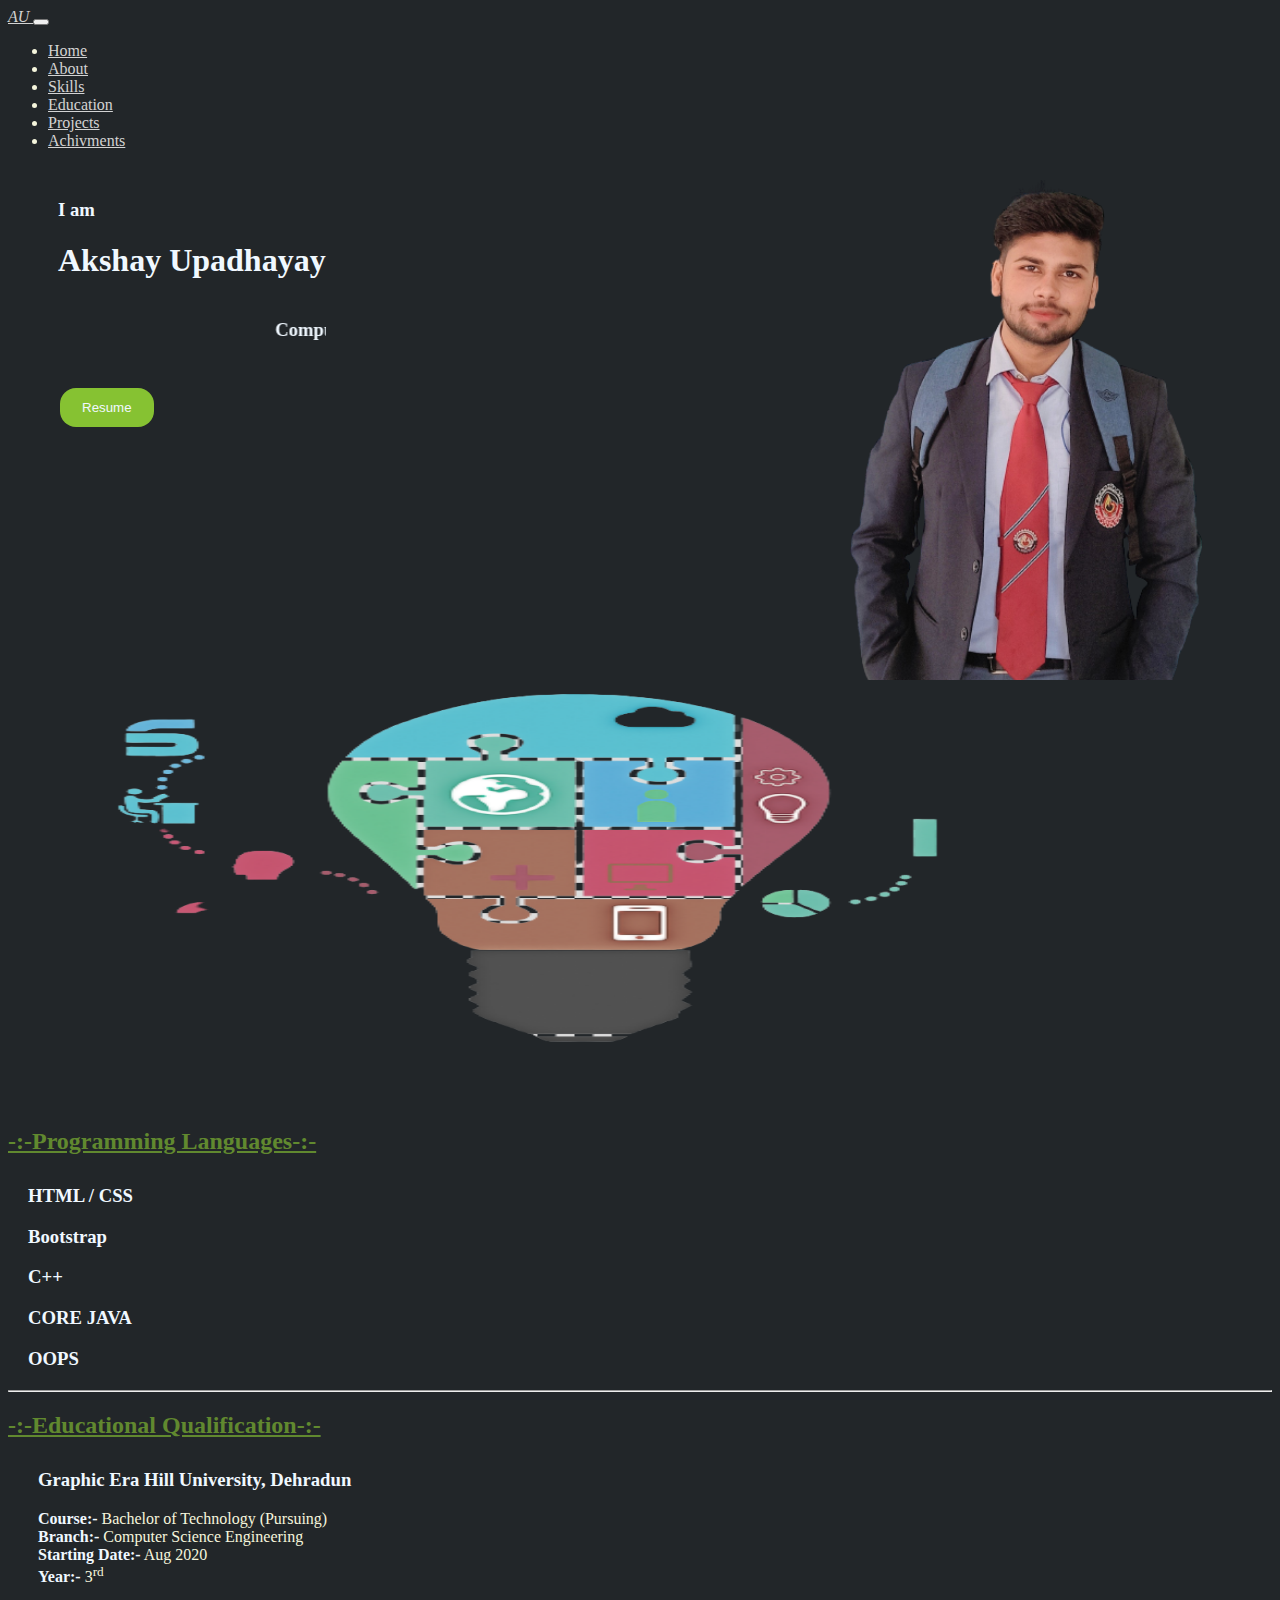
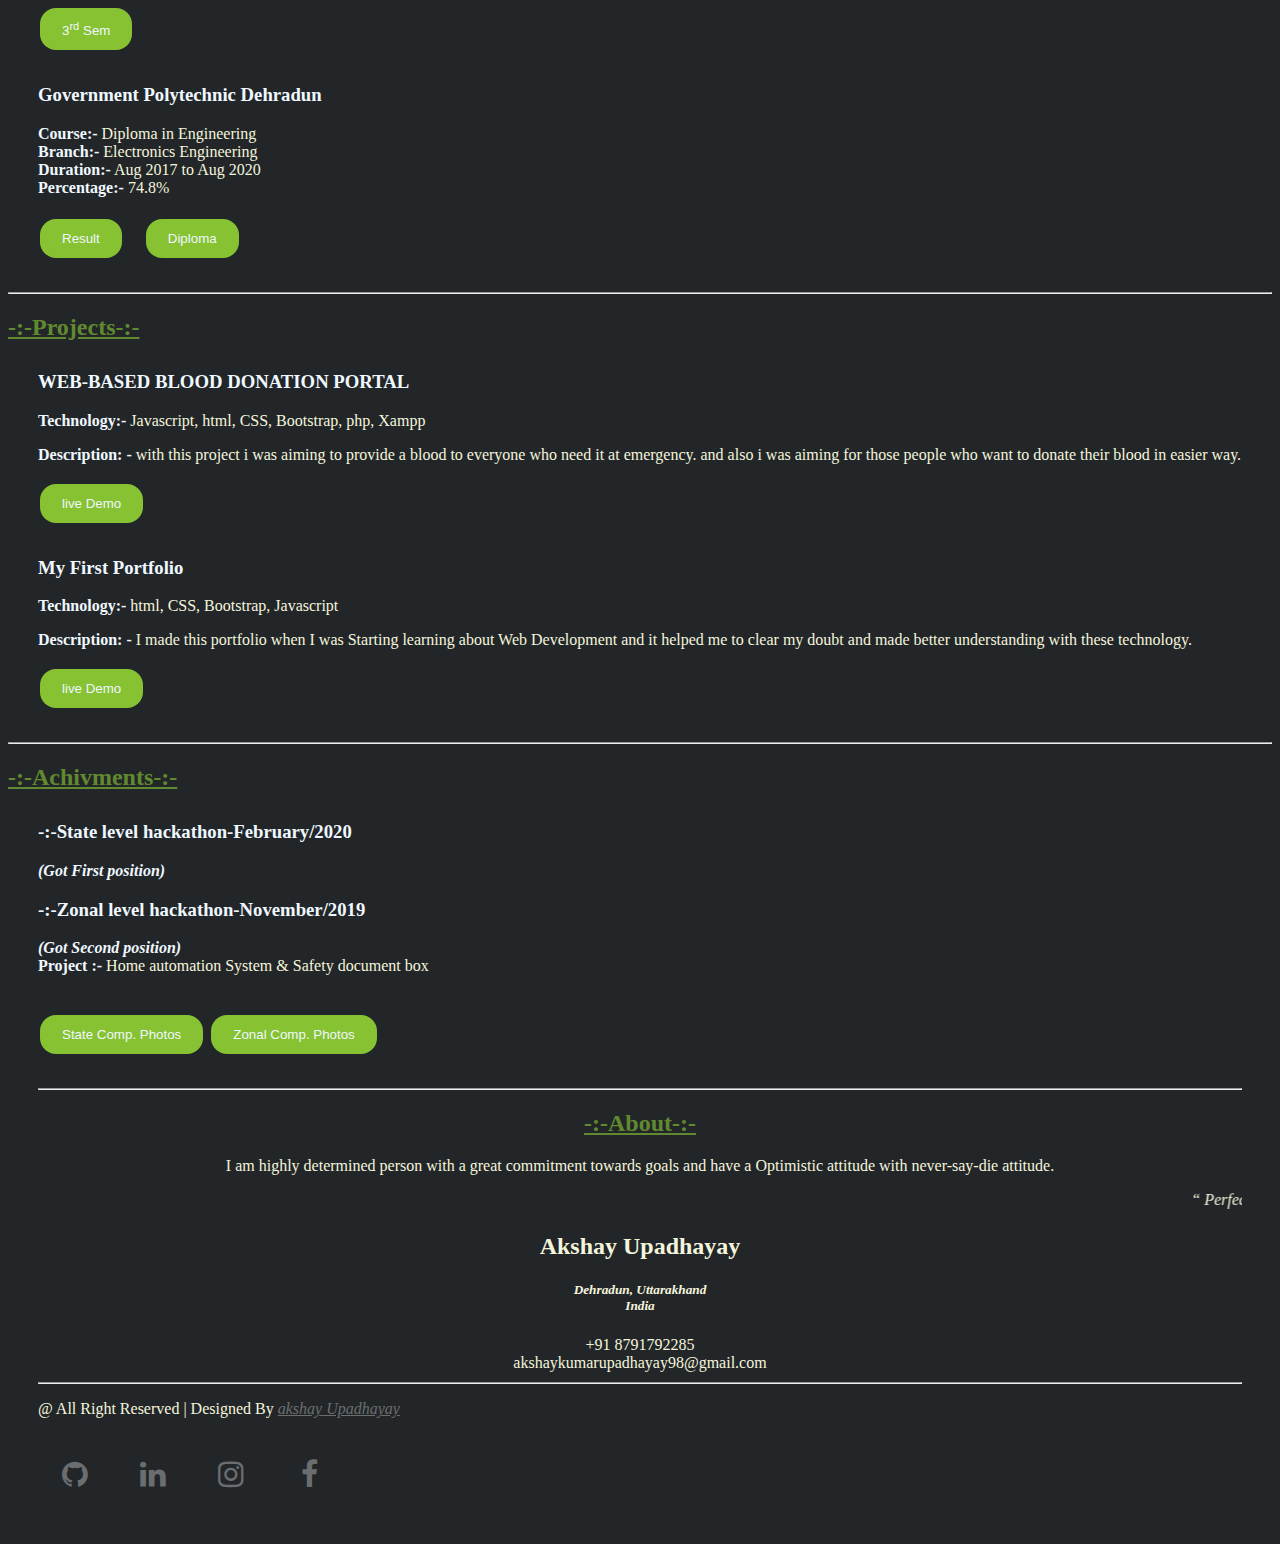
<file: index.html>
<!DOCTYPE html>
<html lang="en">

<head>

    <meta charset="UTF-8">
    <meta http-equiv="X-UA-Compatible" content="IE=edge">
    <meta name="viewport" content="width=device-width, initial-scale=1.0">
    <!-- Google Font -->
    <link href="https://fonts.googleapis.com/css2?family=Montserrat:wght@300;400;500;600;700&display=swap"
        rel="stylesheet">

    <!-- CSS only -->
    <link href="https://cdn.jsdelivr.net/npm/bootstrap@5.1.3/dist/css/bootstrap.min.css" rel="stylesheet"
        integrity="sha384-1BmE4kWBq78iYhFldvKuhfTAU6auU8tT94WrHftjDbrCEXSU1oBoqyl2QvZ6jIW3" crossorigin="anonymous">

    <!-- JavaScript Bundle with Popper -->
    <script src="https://cdn.jsdelivr.net/npm/bootstrap@5.1.3/dist/js/bootstrap.bundle.min.js"
        integrity="sha384-ka7Sk0Gln4gmtz2MlQnikT1wXgYsOg+OMhuP+IlRH9sENBO0LRn5q+8nbTov4+1p"
        crossorigin="anonymous"></script>

    <link rel="stylesheet" href="https://cdnjs.cloudflare.com/ajax/libs/font-awesome/4.7.0/css/font-awesome.min.css">

    <!-- css style file -->
    <link rel="stylesheet" href="Stylecss.css">


    <title>My_Portfolio</title>

</head>

<body class="Body" data-spy="scroll" data-target=".navbar" data-offset="51">
    <!-- navbar  container -->
    <div class="navbar navbar-expand-lg  " id="navbar">
        <div class="container-fluid">
            <a class="navbar-brand" href="index.html"> AU </a>
            <button class="navbar-toggler navbar-dark" type="button" data-bs-toggle="collapse"
                data-bs-target="#navbarNav" aria-controls="navbarNav" aria-expanded="false"
                aria-label="Toggle navigation">
                <span class="navbar-toggler-icon"></span>
            </button>

            <div class="collapse navbar-collapse justify-content-between" id="navbarNav">
                <ul class="navbar-nav">
                    <li class="nav-item"><a class="nav-link" href="#home">Home</a></li>
                    <li class="nav-item"><a class="nav-link" href="#about">About</a></li>
                    <li class="nav-item"><a class="nav-link" href="#skill">Skills</a></li>
                    <li class="nav-item"><a class="nav-link" href="#education">Education</a></li>
                    <li class="nav-item"><a class="nav-link" href="#project">Projects</a></li>
                    <li class="nav-item"><a class="nav-link" href="#achivment">Achivments</a></li>
                </ul>
            </div>
        </div>
    </div>

    <!-- Hero container -->
    <div class="hero" id="home">
        <div class="container-fluid">
            <div class="row align-items-center">
                <div class="col-sm-12 col-md-6">
                    <div class="hero-content">
                        <div class="hero-text">
                            <h3>I am</h3>
                            <h1>Akshay Upadhayay</h1>
                            <marquee>
                                <h3>Computer Science Student</h3>
                            </marquee>
                            <h2></h2>
                            <button class="btn"><a href="novo-Akshay's Resume.pdf">Resume</a></button>
                        </div>
                    </div>
                </div>

                <div class="col-sm-12 col-md-6 d-none d-md-block">
                    <div class="img-content">
                        <div class="img">
                            <img src="akshay-01.png" alt="" height="500px">
                        </div>
                    </div>
                </div>
            </div>
        </div>
    </div>

    <!-- Skills Secction -->
    <div class="skill" id="skill">
        <div class="container-fluid">
            <div class="row align-item-center">
                <div class="col-lg-6 d-none d-md-block">
                    <div class="skill-img">
                        <img class="img" src="skill-1-removebg-preview.png" alt=" ">
                    </div>
                </div>
                <div class="col-lg-6">
                    <div class="about-skill">
                        <div class="section-header text-center">
                            <h2><u>-:-Programming Languages-:-</u></h2>
                        </div>
                        <div class="Skills">
                            <div class="skill-name">
                                <h3>HTML / CSS</h3>
                            </div>
                            <div class="progress">
                                <div class="progress-bar bg-success w-75" role="progressbar" aria-valuenow="75"
                                    aria-valuemin="0" aria-valuemax="100"></div>
                            </div>
                            <div class="skill-name">
                                <h3>Bootstrap</h3>
                            </div>
                            <div class="progress">
                                <div class="progress-bar bg-success w-75" role="progressbar" aria-valuenow="75"
                                    aria-valuemin="0" aria-valuemax="100"></div>
                            </div>
                            <div class="skill-name">
                                <h3>C++</h3>
                            </div>
                            <div class="progress">
                                <div class="progress-bar bg-success" role="progressbar" style="width: 60%;"
                                    aria-valuenow="60" aria-valuemin="0" aria-valuemax="100"></div>
                            </div>
                            <div class="skill-name">
                                <h3>CORE JAVA</h3>
                            </div>
                            <div class="progress">
                                <div class="progress-bar bg-success w-50" role="progressbar" aria-valuenow="50"
                                    aria-valuemin="0" aria-valuemax="100"></div>
                            </div>
                            <div class="skill-name">
                                <h3>OOPS</h3>
                            </div>
                            <div class="progress">
                                <div class="progress-bar bg-success w-50" role="progressbar" aria-valuenow="50"
                                    aria-valuemin="0" aria-valuemax="100"></div>
                            </div>
                        </div>
                    </div>
                </div>
            </div>
        </div>
    </div>

    <!-- Education section -->
    <div class="education" id="education">
        <div class="container-fluid">
            <div class="row align-item-center">
                <div class="section-hearder text-center">
                    <hr>
                    <h2><u>-:-Educational Qualification-:-</u></h2>
                </div>
            </div>

            <div class="row align-item-center">
                <div class="col-lg-6">
                    <div class="edu">
                        <h3>Graphic Era Hill University, Dehradun</h3>
                        <b>Course:-</b> Bachelor of Technology (Pursuing)
                        <br>
                        <b>Branch:-</b> Computer Science Engineering
                        <br>
                        <b>Starting Date:-</b> Aug 2020
                        <br>
                        <b>Year:-</b> 3<sup>rd</sup>
                        <br> <br>
                        <button class="btn"><a href="3rd sem.pdf">3<sup>rd</sup> Sem</a></button>
                        <!-- &nbsp; &nbsp; <button class="btn"><a href="#">4<sup>th</sup> sem</a></button>
                        &nbsp; &nbsp; <button class="btn"><a href="#">5<sup>th</sup> sem</a></button> -->
                    </div>
                </div>
                <div class="col-lg-6">
                    <div class="edu">
                        <h3>Government Polytechnic Dehradun</h3>
                        <b>Course:-</b> Diploma in Engineering
                        <br>
                        <b>Branch:-</b> Electronics Engineering
                        <br>
                        <b>Duration:-</b> Aug 2017 to Aug 2020
                        <br>
                        <b>Percentage:-</b> 74.8%
                        <br> <br>
                        <button class="btn"><a href="Result.jpeg">Result</a></button>
                        &nbsp; &nbsp; <button class="btn"><a href="diploma.jpeg">Diploma</a></button>
                    </div>
                </div>
            </div>
        </div>
    </div>

    <!-- Project Section -->
    <div class="project" id="project">
        <div class="container-fluid">
            <div class="row align-item-center">
                <div class="section-header text-center">
                    <hr>
                    <h2><u>-:-Projects-:-</u></h2>
                </div>
            </div>

            <div class="row align-item-center">
                <div class="col-lg-6">
                    <div class="pjt">
                        <h3>WEB-BASED BLOOD DONATION PORTAL</h3>
                        <b>Technology:-</b> Javascript, html, CSS, Bootstrap, php, Xampp <br>
                        <p><b>Description: -</b> with this project i was aiming to provide a blood to everyone who need
                            it at
                            emergency. and also i was aiming for those people who want to donate their blood in easier
                            way.</p>
                        <button class="btn"><a href="project/p1/home.html">live Demo</a></button>
                    </div>
                </div>
                <div class="col-lg-6">
                    <div class="pjt">
                        <h3>My First Portfolio</h3>
                        <b>Technology:-</b> html, CSS, Bootstrap, Javascript<br>
                        <p><b>Description: -</b> I made this portfolio when I was Starting learning about Web
                            Development
                            and it helped me to clear my doubt and made better understanding with these technology.</p>
                        <button class="btn"><a href="project/p2/Home.html">live Demo</a></button>
                    </div>
                </div>
            </div>
        </div>
    </div>

    <!-- Achivments -->
    <div class="achivment" id="achivment">
        <div class="container-fluid">
            <div class="row align-item-center">
                <div class="section-header text-center">
                    <hr>
                    <h2><u>-:-Achivments-:-</u></h2>
                </div>
            </div>

            <div class="row align-item-center">
                <div class="col">
                    <div class="amt text-center">
                        <h3>-:-State level hackathon-February/2020</h3>
                        <b><i> (Got First position)</i></b>
                        <h3>-:-Zonal level hackathon-November/2019</h3>
                        <b><i>(Got Second position)</i></b> <br>
                        <b>Project :- </b>Home automation System & Safety document box <br>
                        <br> <br>
                        <button class="btn"><a href="Sphotos.html">State Comp. Photos</a></button>
                        <button class="btn"><a href="Zphotos.html">Zonal Comp. Photos</a></button>
                    </div>
                </div>

            </div>
        </div>
    </div>

    <!-- Footer section -->
    <div class="footer wow fadeIn" data-wow-delay="0.3s" id="about">
        <hr>
        <div class="container-fluid">
            <div class="row align-items-center">
                <div class="col-lg-4">
                    <div class="footer-about">
                        <h2><u>-:-About-:-</u></h2>
                        <p>I am highly determined person with a great commitment towards goals
                            and have a Optimistic attitude with never-say-die attitude.</p>
                        <marquee>
                            <q cite="https://www.imdb.com/title/tt0062622/quotes/qt0396921" class="qoute">
                                Perfection in a technology comes with persistent hard-work and patience
                            </q>
                        </marquee>
                    </div>
                </div>

                <div class="col-lg-4">
                    <!-- <div class="code">
                        <h2><u>-:-Code-:-</u></h2>
                        <li><a href="/code/js_code.html">JavaScript</a></li>
                        <li><a href="/code/html_code.html">HTML</a></li>
                        <li><a href="/code/css_code.html">CSS</a></li>
                    </div> -->
                </div>

                <div class="col-lg-4">
                    <div class="footer-info">
                        <h2>Akshay Upadhayay</h2>
                        <h5>
                            <address>Dehradun, Uttarakhand <br>India</address>
                        </h5>
                        <div class="footer-menu">
                            +91 8791792285
                            <br>
                            akshaykumarupadhayay98@gmail.com
                        </div>
                    </div>
                </div>
            </div>

            <div class="container copyright">
                <div class="row align-item-center">
                    <hr>
                    <div class="col-lg-6">
                        <p>@ All Right Reserved | Designed By <a href=""><i>akshay Upadhayay</i></a></p>
                    </div>
                    <div class="col-lg-6">
                        <div class="footer-social float-end">
                            <a href="https://github.com/AkshayUpadhayay0?tab=repositories" class="fa fa-github"></a>
                            <a href="https://www.linkedin.com/in/akshay-upadhayay-3aa874205" class="fa fa-linkedin"></a>
                            <a href="https://instagram.com/akshayrajput2184?utm_medium=copy_link"
                                class="fa fa-instagram"></a>
                            <a href="" class="fa fa-facebook"></a>
                        </div>
                    </div>
                </div>
            </div>
        </div>
    </div>


    <!-- ************************************************** -->

    <script>
        window.onscroll = function () { myFunction() };

        var navbar = document.getElementById("navbar");
        var sticky = navbar.offsetTop;

        function myFunction() {
            if (window.pageYOffset >= sticky) {
                navbar.classList.add("sticky")
            } else {
                navbar.classList.remove("sticky");
            }
        }
    </script>


</body>

</html>
</file>
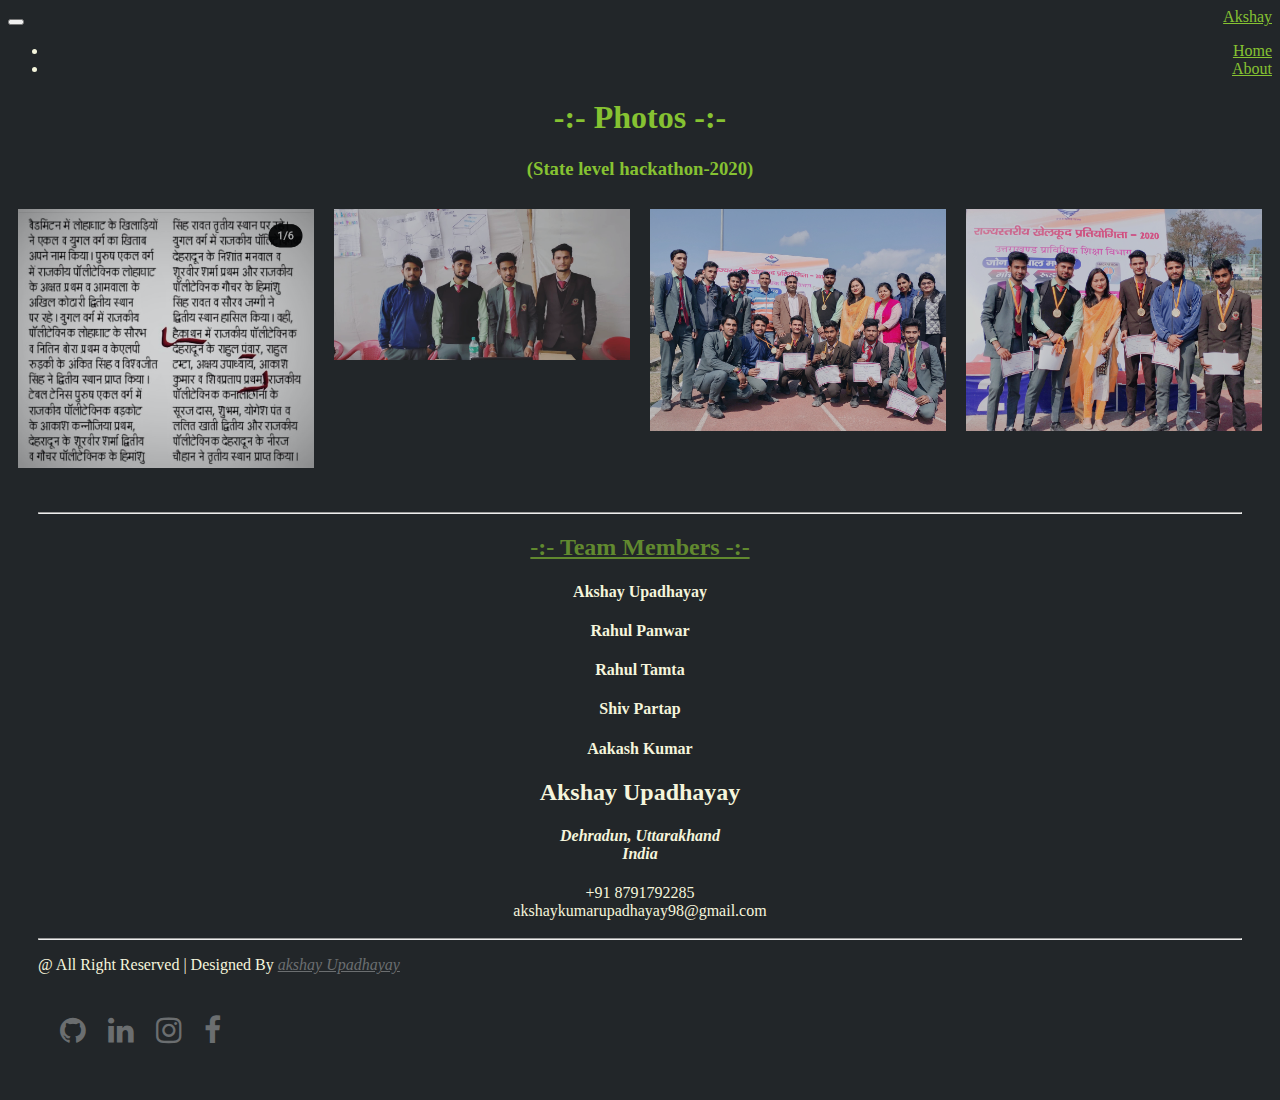
<file: Sphotos.html>
<!DOCTYPE html>
<html lang="en">

<head>
    <meta charset="UTF-8">
    <meta http-equiv="X-UA-Compatible" content="IE=edge">
    <meta name="viewport" content="width=device-width, initial-scale=1.0">
    <!-- Google Font -->
    <link href="https://fonts.googleapis.com/css2?family=Montserrat:wght@300;400;500;600;700&display=swap"
        rel="stylesheet">

    <!-- CSS only -->
    <link href="https://cdn.jsdelivr.net/npm/bootstrap@5.1.3/dist/css/bootstrap.min.css" rel="stylesheet"
        integrity="sha384-1BmE4kWBq78iYhFldvKuhfTAU6auU8tT94WrHftjDbrCEXSU1oBoqyl2QvZ6jIW3" crossorigin="anonymous">

    <!-- JavaScript Bundle with Popper -->
    <script src="https://cdn.jsdelivr.net/npm/bootstrap@5.1.3/dist/js/bootstrap.bundle.min.js"
        integrity="sha384-ka7Sk0Gln4gmtz2MlQnikT1wXgYsOg+OMhuP+IlRH9sENBO0LRn5q+8nbTov4+1p"
        crossorigin="anonymous"></script>

    <link rel="stylesheet" href="https://cdnjs.cloudflare.com/ajax/libs/font-awesome/4.7.0/css/font-awesome.min.css">

    <!-- css style file -->
    <link rel="stylesheet" href="Sphoto.css">

    <title>State level hackathon-2020</title>
</head>

<body class="Body" data-spy="scroll" data-target=".navbar" data-offset="51">

    <!-- navbar  container -->
    <div class="navbar navbar-expand-lg  " id="navbar">
        <div class="container-fluid">
            <a class="navbar-brand" href="Sphotos.html">Akshay</a>
            <button class="navbar-toggler navbar-dark" type="button" data-bs-toggle="collapse"
                data-bs-target="#navbarNav" aria-controls="navbarNav" aria-expanded="false"
                aria-label="Toggle navigation">
                <span class="navbar-toggler-icon"></span>
            </button>

            <div class="collapse navbar-collapse justify-content-between" id="navbarNav">
                <ul class="navbar-nav">
                    <li class="nav-item"><a class="nav-link" href="index.html">Home</a></li>
                    <!-- <li class="nav-item"><a class="nav-link" href="#skill">Skills</a></li>
                    <li class="nav-item"><a class="nav-link" href="#education">Education</a></li>
                    <li class="nav-item"><a class="nav-link" href="#project">Projects</a></li>
                    <li class="nav-item"><a class="nav-link" href="#achivment">Achivments</a></li> -->
                    <li class="nav-item"><a class="nav-link" href="#about">About</a></li>
                </ul>
            </div>
        </div>
    </div>

    <!-- Photos Section -->
    <div class="Photo">
        <div class="container-fluid">
            <div class="row">
                <div class="header-section">
                    <h1>-:- Photos -:-</h1>
                    <h3>(State level hackathon-2020)</h3>
                </div>
            </div>
            <div class="row">
                <div class="column">
                    <img src="S_photo-01.jpg" alt="" style="width:100%" onclick="myFunction(this);">
                </div>
                <div class="column">
                    <img src="S_photo-02.jpg" alt="" style="width:100%" onclick="myFunction(this);">
                </div>
                <div class="column">
                    <img src="S_photo-03.jpg" alt="" style="width:100%" onclick="myFunction(this);">
                </div>
                <div class="column">
                    <img src="S_photo-04.jpg" alt="" style="width:100%" onclick="myFunction(this);">
                </div>
            </div>

            <div class="container">
                <span onclick="this.parentElement.style.display='none'" class="closebtn">&times;</span>
                <img id="expandedImg" style="width:100%">
                <div id="imgtext"></div>
            </div>
        </div>
    </div>

    <!-- Footer section -->
    <div class="footer wow fadeIn" data-wow-delay="0.3s" id="about">
        <hr>
        <div class="container-fluid">
            <div class="row align-items-center">
                <div class="col-lg-6">
                    <div class="footer-about">
                        <h2><u>-:- Team Members -:- </u></h2>
                        <h4>Akshay Upadhayay</h4>
                        <h4>Rahul Panwar</h4>
                        <h4>Rahul Tamta</h4>
                        <h4>Shiv Partap</h4>
                        <h4>Aakash Kumar</h4>
                    </div>
                </div>
                <div class="col-lg-6">
                    <div class="footer-info">
                        <h2>Akshay Upadhayay</h2>
                        <h4>
                            <address>Dehradun, Uttarakhand <br>India</address>
                        </h4>
                        <div class="footer-menu">
                            +91 8791792285
                            <br>
                            akshaykumarupadhayay98@gmail.com
                        </div>
                    </div>
                </div>
            </div>

            <div class="container_copyright">
                <div class="row align-item-center">
                    <hr>
                    <div class="col-lg-6">
                        <p>@ All Right Reserved | Designed By <a href=""><i>akshay Upadhayay</i></a></p>
                    </div>
                    <div class="col-lg-6">
                        <div class="footer-social float-end">
                            <a href="https://github.com/AkshayUpadhayay0?tab=repositories" class="fa fa-github"></a>
                            <a href="https://www.linkedin.com/in/akshay-upadhayay-3aa874205" class="fa fa-linkedin"></a>
                            <a href="https://instagram.com/akshayrajput2184?utm_medium=copy_link"
                                class="fa fa-instagram"></a>
                            <a href="" class="fa fa-facebook"></a>
                        </div>
                    </div>
                </div>
            </div>
        </div>
    </div>

    <!-- ************************************************** -->

    <script>
        window.onscroll = function () { myFunction() };

        var navbar = document.getElementById("navbar");
        var sticky = navbar.offsetTop;

        function myFunction() {
            if (window.pageYOffset >= sticky) {
                navbar.classList.add("sticky")
            } else {
                navbar.classList.remove("sticky");
            }
        }

        function myFunction(imgs) {
            var expandImg = document.getElementById("expandedImg");
            var imgText = document.getElementById("imgtext");
            expandImg.src = imgs.src;
            imgText.innerHTML = imgs.alt;
            expandImg.parentElement.style.display = "block";
        }
    </script>

    <!-- <script>
        function myFunction(imgs) {
            var expandImg = document.getElementById("expandedImg");
            var imgText = document.getElementById("imgtext");
            expandImg.src = imgs.src;
            imgText.innerHTML = imgs.alt;
            expandImg.parentElement.style.display = "block";
        }
    </script> -->



</body>

</html>
</file>
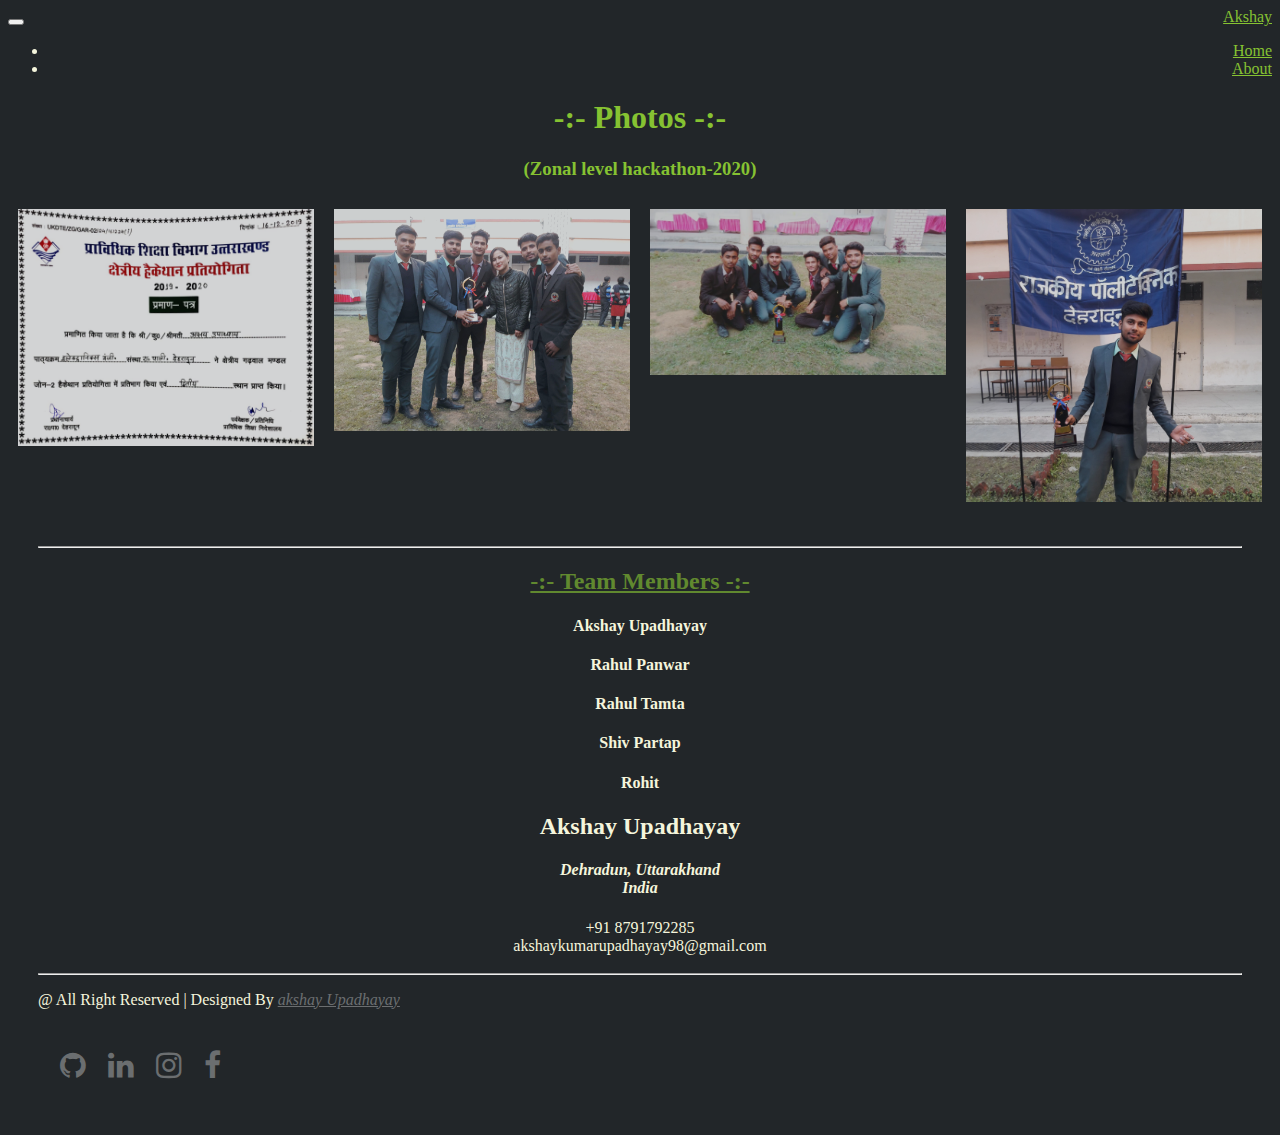
<file: Zphotos.html>
<!DOCTYPE html>
<html lang="en">

<head>
    <meta charset="UTF-8">
    <meta http-equiv="X-UA-Compatible" content="IE=edge">
    <meta name="viewport" content="width=device-width, initial-scale=1.0">
    <!-- Google Font -->
    <link href="https://fonts.googleapis.com/css2?family=Montserrat:wght@300;400;500;600;700&display=swap"
        rel="stylesheet">

    <!-- CSS only -->
    <link href="https://cdn.jsdelivr.net/npm/bootstrap@5.1.3/dist/css/bootstrap.min.css" rel="stylesheet"
        integrity="sha384-1BmE4kWBq78iYhFldvKuhfTAU6auU8tT94WrHftjDbrCEXSU1oBoqyl2QvZ6jIW3" crossorigin="anonymous">

    <!-- JavaScript Bundle with Popper -->
    <script src="https://cdn.jsdelivr.net/npm/bootstrap@5.1.3/dist/js/bootstrap.bundle.min.js"
        integrity="sha384-ka7Sk0Gln4gmtz2MlQnikT1wXgYsOg+OMhuP+IlRH9sENBO0LRn5q+8nbTov4+1p"
        crossorigin="anonymous"></script>

    <link rel="stylesheet" href="https://cdnjs.cloudflare.com/ajax/libs/font-awesome/4.7.0/css/font-awesome.min.css">

    <!-- css style file -->
    <link rel="stylesheet" href="Sphoto.css">

    <title>Zonal level hackathon-2020</title>
</head>

<body class="Body" data-spy="scroll" data-target=".navbar" data-offset="51">

    <!-- navbar  container -->
    <div class="navbar navbar-expand-lg  " id="navbar">
        <div class="container-fluid">
            <a class="navbar-brand" href="Zphotos.html">Akshay</a>
            <button class="navbar-toggler navbar-dark" type="button" data-bs-toggle="collapse"
                data-bs-target="#navbarNav" aria-controls="navbarNav" aria-expanded="false"
                aria-label="Toggle navigation">
                <span class="navbar-toggler-icon"></span>
            </button>

            <div class="collapse navbar-collapse justify-content-between" id="navbarNav">
                <ul class="navbar-nav">
                    <li class="nav-item"><a class="nav-link" href="index.html">Home</a></li>
                    <!-- <li class="nav-item"><a class="nav-link" href="#skill">Skills</a></li>
                    <li class="nav-item"><a class="nav-link" href="#education">Education</a></li>
                    <li class="nav-item"><a class="nav-link" href="#project">Projects</a></li>
                    <li class="nav-item"><a class="nav-link" href="#achivment">Achivments</a></li> -->
                    <li class="nav-item"><a class="nav-link" href="#about">About</a></li>
                </ul>
            </div>
        </div>
    </div>

    <!-- Photos Section -->
    <div class="Photo">
        <div class="container-fluid">
            <div class="row">
                <div class="header-section">
                    <h1>-:- Photos -:-</h1>
                    <h3>(Zonal level hackathon-2020)</h3>
                </div>
            </div>
            <div class="row">
                <div class="column">
                    <img src="z_photo-01.jpeg" alt="" style="width:100%" onclick="myFunction(this);">
                </div>
                <div class="column">
                    <img src="z_photo-02.jpg" alt="" style="width:100%" onclick="myFunction(this);">
                </div>
                <div class="column">
                    <img src="z_photo-03.jpg" alt="" style="width:100%" onclick="myFunction(this);">
                </div>

                <div class="column">
                    <img src="z_photo-05.jpg" alt="" style="width:100%" onclick="myFunction(this);">
                </div>
            </div>

            <div class="container">
                <span onclick="this.parentElement.style.display='none'" class="closebtn">&times;</span>
                <img id="expandedImg" style="width:100%">
                <div id="imgtext"></div>
            </div>
        </div>
    </div>

    <!-- Footer section -->
    <div class="footer wow fadeIn" data-wow-delay="0.3s" id="about">
        <hr>
        <div class="container-fluid">
            <div class="row align-items-center">
                <div class="col-lg-6">
                    <div class="footer-about">
                        <h2><u>-:- Team Members -:- </u></h2>
                        <h4>Akshay Upadhayay</h4>
                        <h4>Rahul Panwar</h4>
                        <h4>Rahul Tamta</h4>
                        <h4>Shiv Partap</h4>
                        <h4>Rohit</h4>
                    </div>
                </div>
                <div class="col-lg-6">
                    <div class="footer-info">
                        <h2>Akshay Upadhayay</h2>
                        <h4>
                            <address>Dehradun, Uttarakhand <br>India</address>
                        </h4>
                        <div class="footer-menu">
                            +91 8791792285
                            <br>
                            akshaykumarupadhayay98@gmail.com
                        </div>
                    </div>
                </div>
            </div>

            <div class="container_copyright">
                <div class="row align-item-center">
                    <hr>
                    <div class="col-lg-6">
                        <p>@ All Right Reserved | Designed By <a href=""><i>akshay Upadhayay</i></a></p>
                    </div>
                    <div class="col-lg-6">
                        <div class="footer-social float-end">
                            <a href="https://github.com/AkshayUpadhayay0?tab=repositories" class="fa fa-github"></a>
                            <a href="https://www.linkedin.com/in/akshay-upadhayay-3aa874205" class="fa fa-linkedin"></a>
                            <a href="https://instagram.com/akshayrajput2184?utm_medium=copy_link"
                                class="fa fa-instagram"></a>
                            <a href="" class="fa fa-facebook"></a>
                        </div>
                    </div>
                </div>
            </div>
        </div>
    </div>

    <!-- ************************************************** -->

    <script>
        window.onscroll = function () { myFunction() };

        var navbar = document.getElementById("navbar");
        var sticky = navbar.offsetTop;

        function myFunction() {
            if (window.pageYOffset >= sticky) {
                navbar.classList.add("sticky")
            } else {
                navbar.classList.remove("sticky");
            }
        }

        function myFunction(imgs) {
            var expandImg = document.getElementById("expandedImg");
            var imgText = document.getElementById("imgtext");
            expandImg.src = imgs.src;
            imgText.innerHTML = imgs.alt;
            expandImg.parentElement.style.display = "block";
        }
    </script>
    



</body>

</html>
</file>
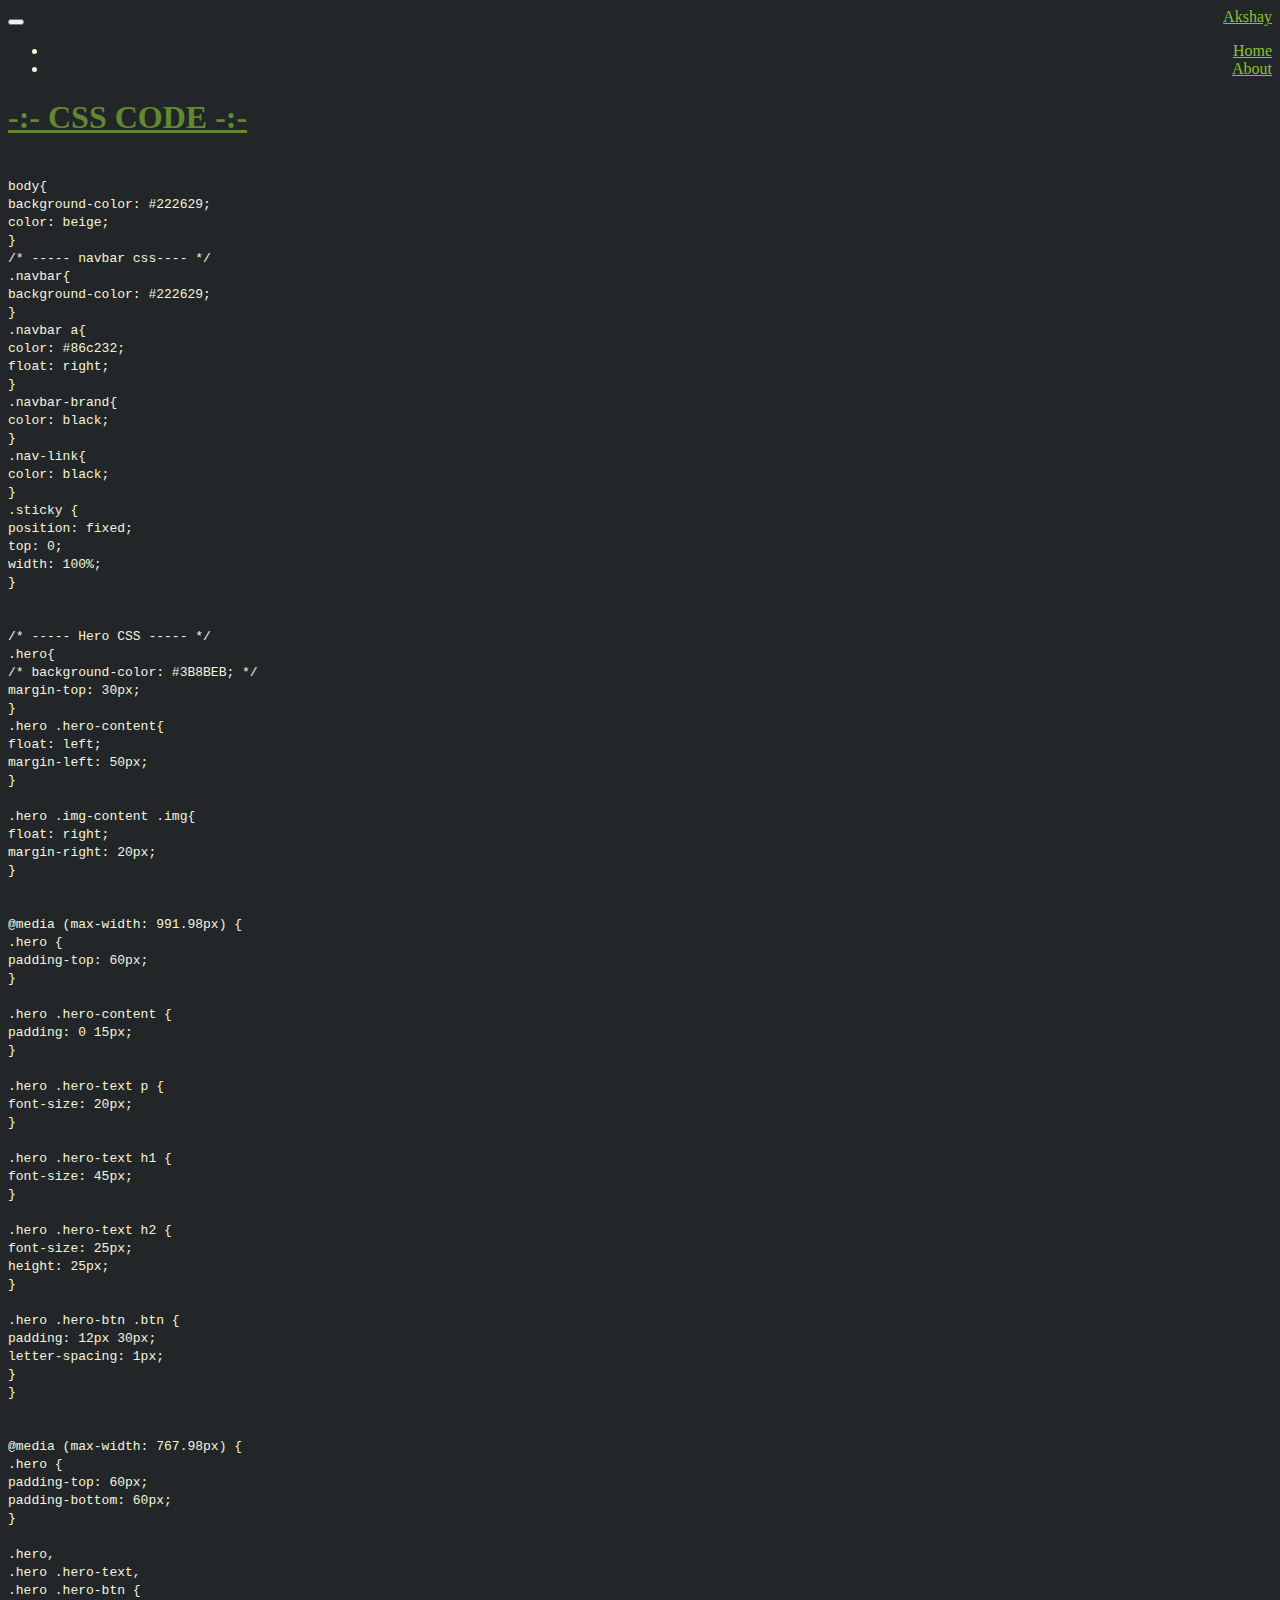
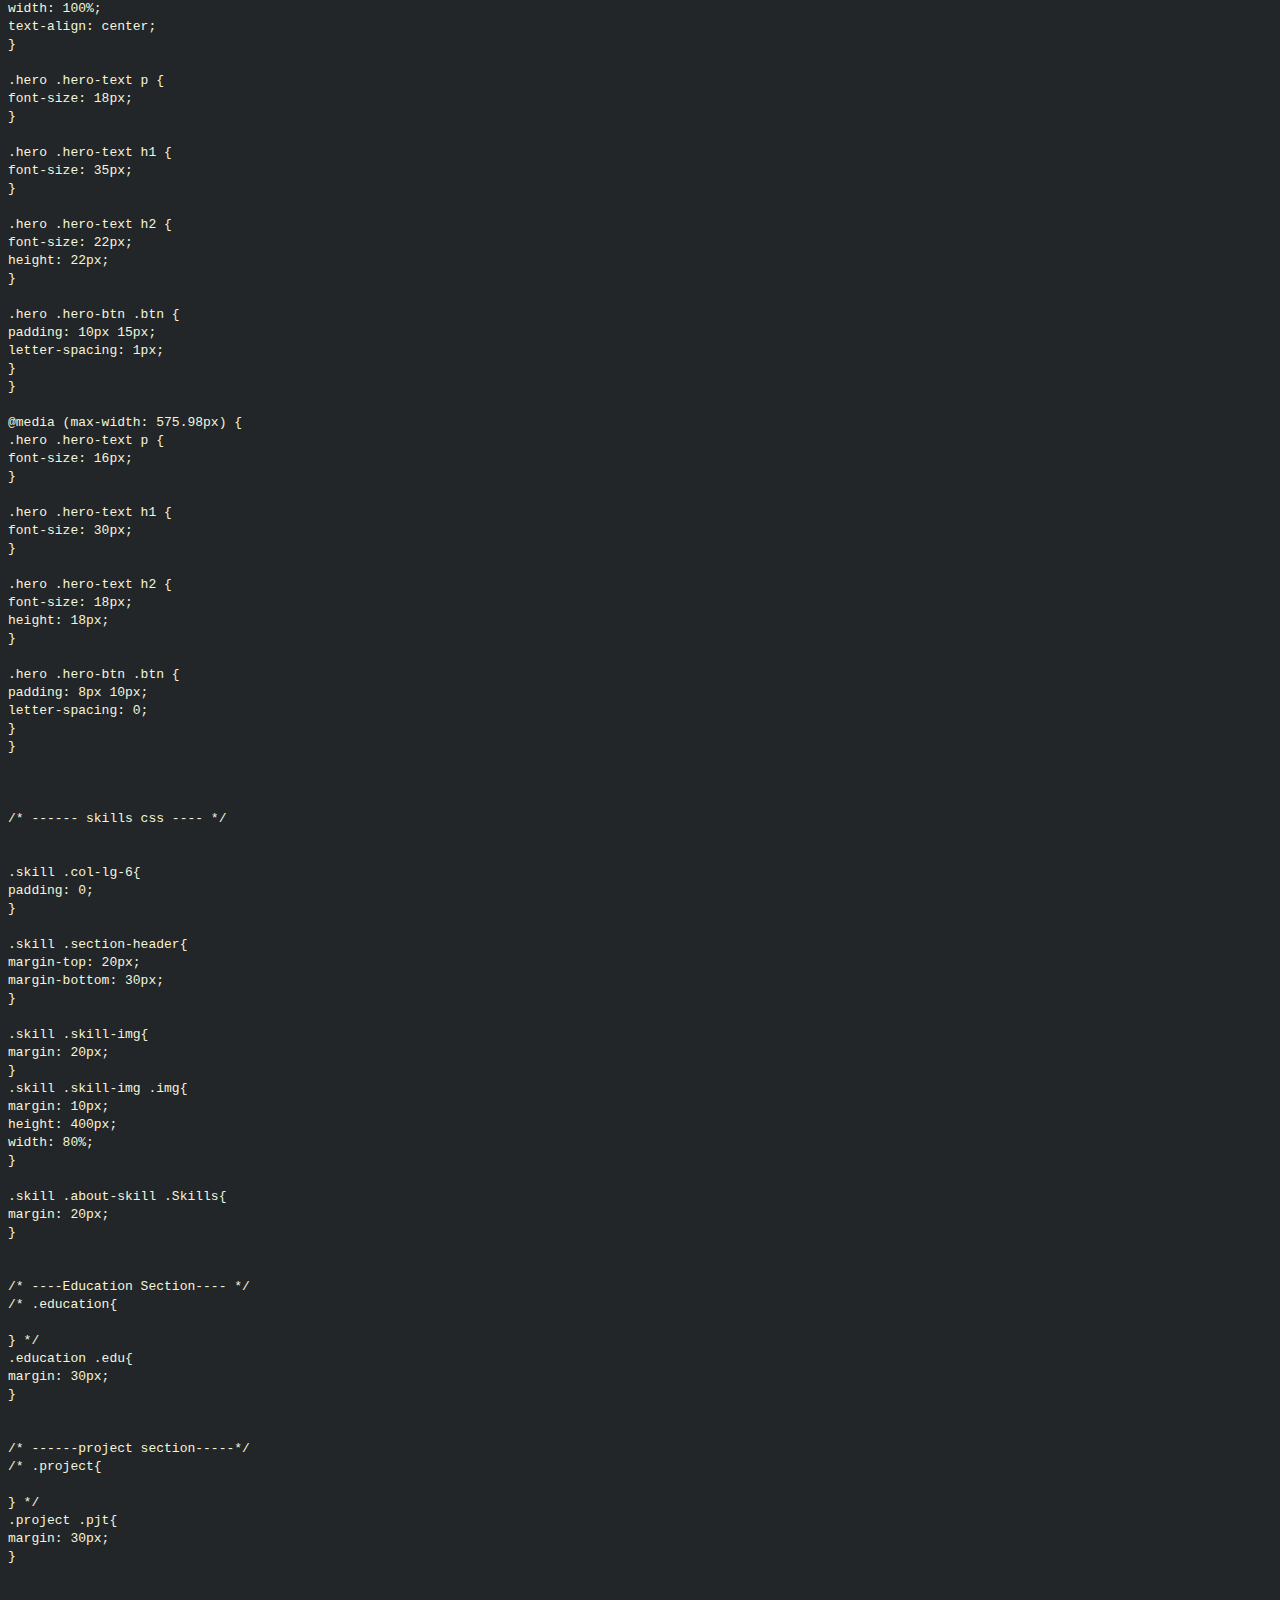
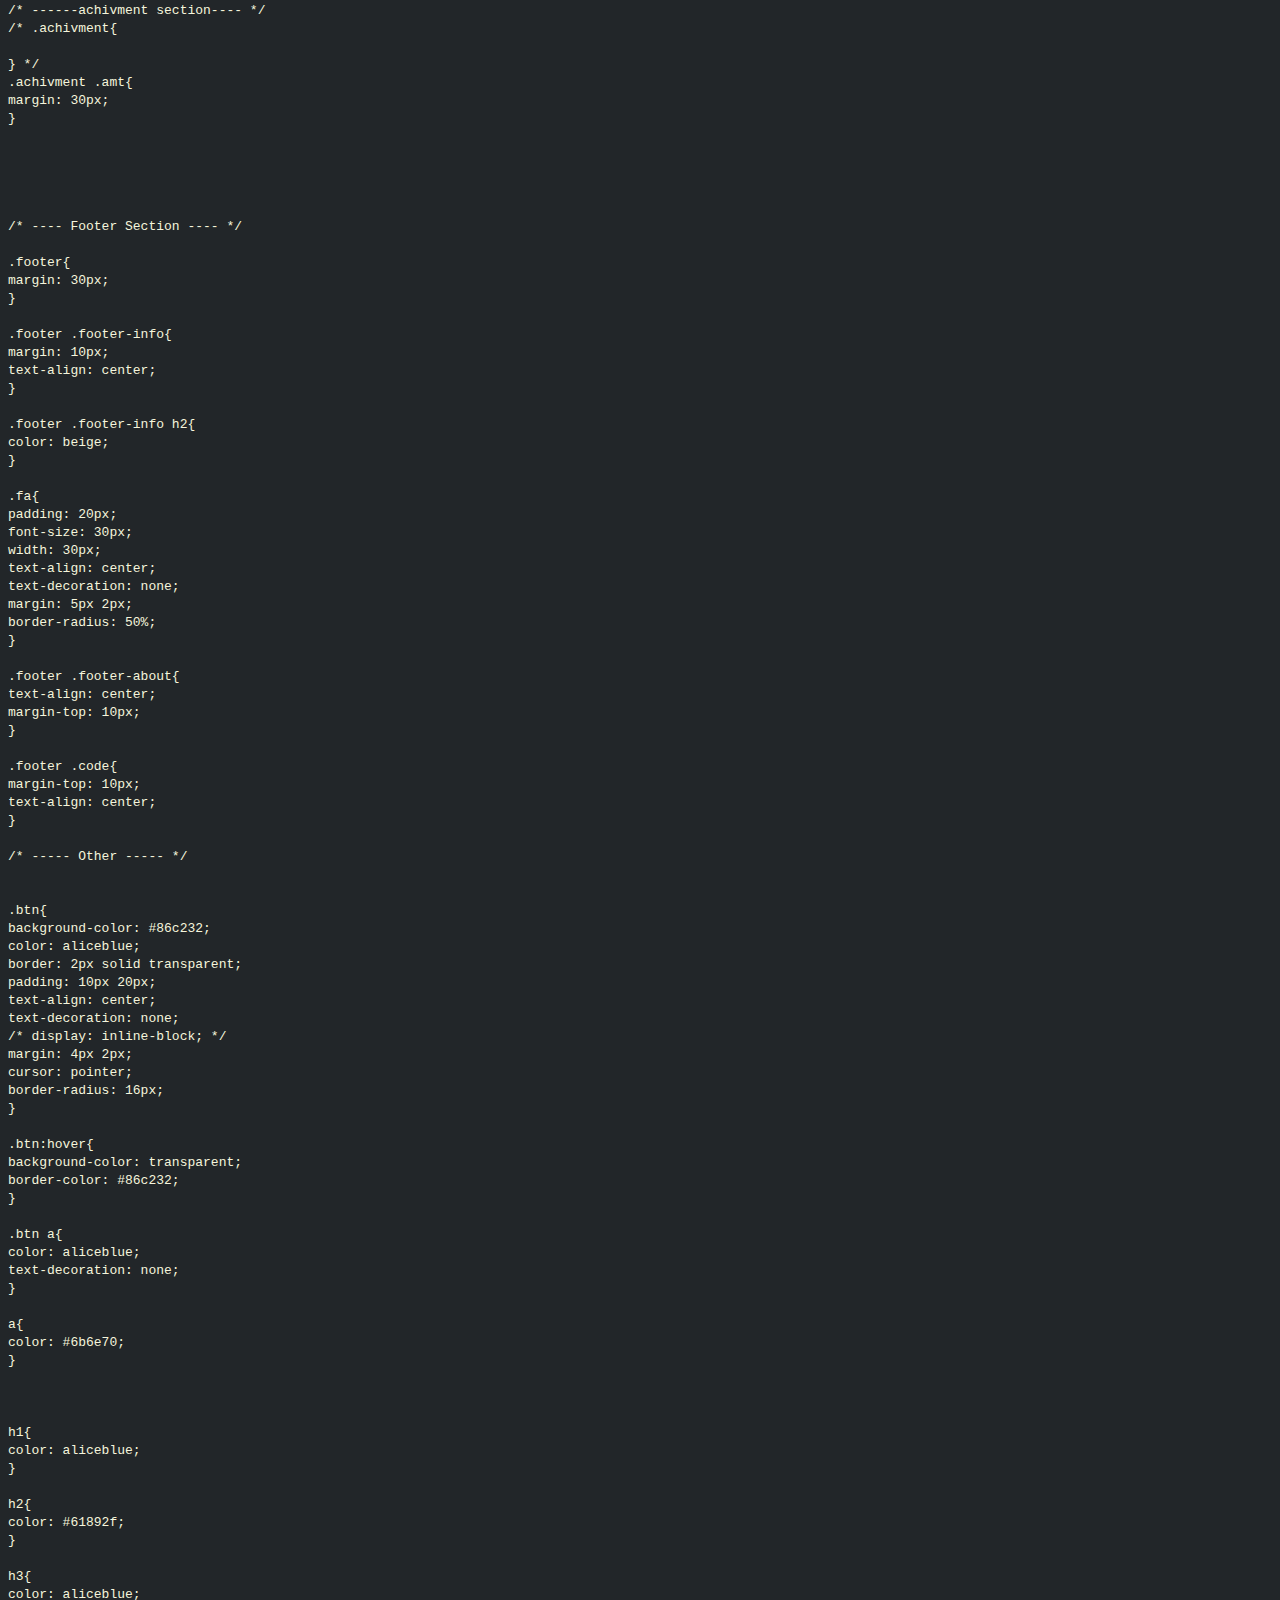
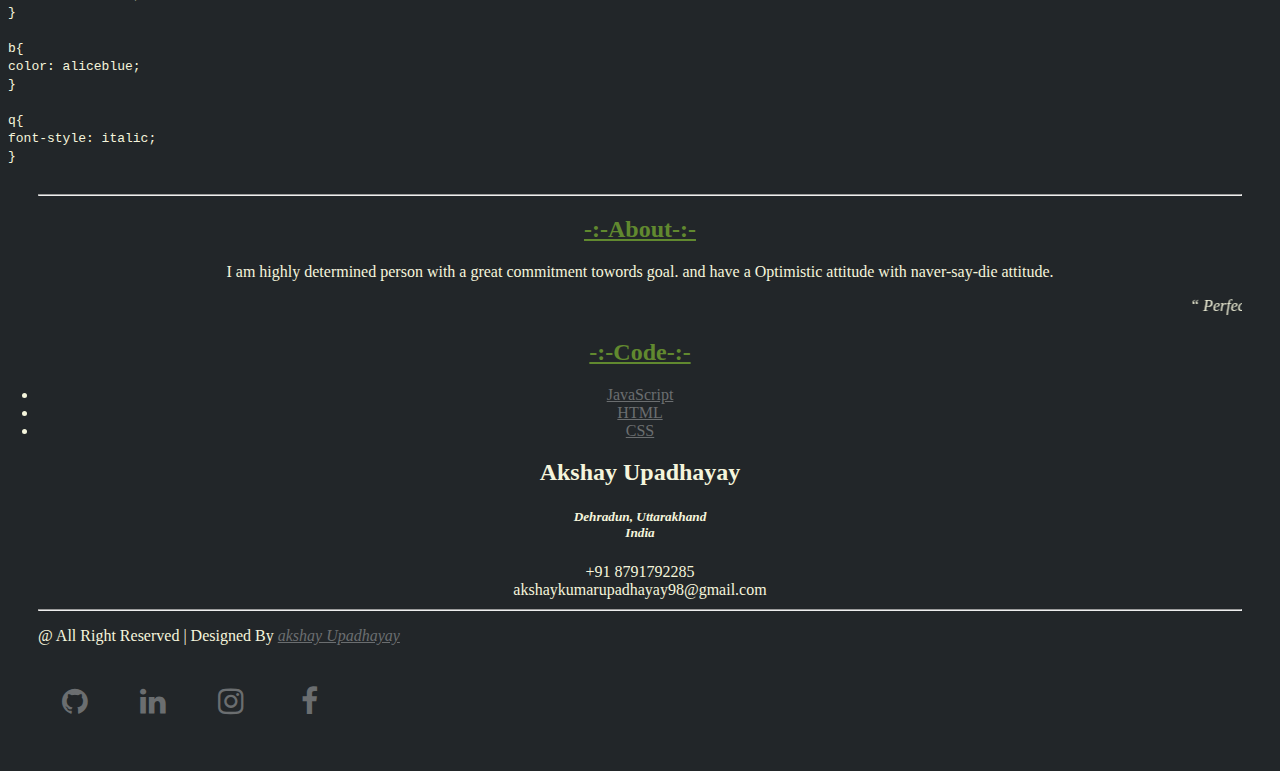
<file: code/css_code.html>
<!DOCTYPE html>
<html lang="en">
<head>
    <meta charset="UTF-8">
    <meta http-equiv="X-UA-Compatible" content="IE=edge">
    <meta name="viewport" content="width=device-width, initial-scale=1.0">
    <!-- Google Font -->
    <link href="https://fonts.googleapis.com/css2?family=Montserrat:wght@300;400;500;600;700&display=swap"
        rel="stylesheet">

    <!-- CSS only -->
    <link href="https://cdn.jsdelivr.net/npm/bootstrap@5.1.3/dist/css/bootstrap.min.css" rel="stylesheet"
        integrity="sha384-1BmE4kWBq78iYhFldvKuhfTAU6auU8tT94WrHftjDbrCEXSU1oBoqyl2QvZ6jIW3" crossorigin="anonymous">

    <!-- JavaScript Bundle with Popper -->
    <script src="https://cdn.jsdelivr.net/npm/bootstrap@5.1.3/dist/js/bootstrap.bundle.min.js"
        integrity="sha384-ka7Sk0Gln4gmtz2MlQnikT1wXgYsOg+OMhuP+IlRH9sENBO0LRn5q+8nbTov4+1p"
        crossorigin="anonymous"></script>

    <link rel="stylesheet" href="https://cdnjs.cloudflare.com/ajax/libs/font-awesome/4.7.0/css/font-awesome.min.css">

    <link rel="stylesheet" href="/code/code.css">
    <title>cssCode</title>
</head>
<body>
     <!-- navbar section -->
    <div class="navbar navbar-expand-lg  " id="navbar">
        <div class="container-fluid">
            <a class="navbar-brand" href="css_code.html">Akshay</a>
            <button class="navbar-toggler navbar-dark" type="button" data-bs-toggle="collapse"
                data-bs-target="#navbarNav" aria-controls="navbarNav" aria-expanded="false"
                aria-label="Toggle navigation">
                <span class="navbar-toggler-icon"></span>
            </button>

            <div class="collapse navbar-collapse justify-content-between" id="navbarNav">
                <ul class="navbar-nav">
                    <li class="nav-item"><a class="nav-link" href="/Home.html">Home</a></li>
                    <li class="nav-item"><a class="nav-link" href="#about">About</a></li>
                    <!-- <li class="nav-item"><a class="nav-link" href="#skill">Skills</a></li>
                    <li class="nav-item"><a class="nav-link" href="#education">Education</a></li>
                    <li class="nav-item"><a class="nav-link" href="#project">Projects</a></li>
                    <li class="nav-item"><a class="nav-link" href="#achivment">Achivments</a></li> -->
                </ul>
            </div>
        </div>
    </div>

    <!-- code section -->
    <div class="code">
        <div class="container">
            <div class="row">
                <div class="header-section">
                    <h1><u>-:- CSS CODE -:-</u></h1>
                </div>
            </div>
            <div class="row">
                <div class="htmlcode">
                   <code>
                        <br>body{
                        <br>    background-color: #222629;
                        <br>    color: beige;
                        <br>}
                        <br>/* ----- navbar css---- */
                        <br>.navbar{
                        <br>    background-color: #222629;
                        <br>}
                        <br>.navbar a{
                        <br>    color: #86c232;
                        <br>    float: right;
                        <br>}
                        <br>.navbar-brand{
                        <br>    color: black;
                        <br>}
                        <br>.nav-link{
                        <br>    color: black;
                        <br>}
                        <br>.sticky {
                        <br>    position: fixed;
                        <br>    top: 0;
                        <br>    width: 100%;
                        <br>}
                        <br>
                        <br>
                        <br>/* ----- Hero CSS ----- */
                        <br>.hero{
                        <br>    /* background-color: #3B8BEB; */
                        <br>    margin-top: 30px;
                        <br>}
                        <br>.hero .hero-content{
                        <br>    float: left;
                        <br>    margin-left: 50px;
                        <br>}
                        <br>
                        <br>.hero .img-content .img{
                        <br>    float: right;
                        <br>    margin-right: 20px;
                        <br>}
                        <br>
                        <br>
                        <br>@media (max-width: 991.98px) {
                        <br>    .hero {
                        <br>        padding-top: 60px;
                        <br>    }
                        <br>    
                        <br>    .hero .hero-content {
                        <br>        padding: 0 15px;
                        <br>    }
                        <br>    
                        <br>    .hero .hero-text p {
                        <br>        font-size: 20px;
                        <br>    }
                        <br>    
                        <br>    .hero .hero-text h1 {
                        <br>        font-size: 45px;
                        <br>    }
                        <br>    
                        <br>    .hero .hero-text h2 {
                        <br>        font-size: 25px;
                        <br>        height: 25px;
                        <br>    }
                        <br>    
                        <br>    .hero .hero-btn .btn {
                        <br>        padding: 12px 30px;
                        <br>        letter-spacing: 1px;
                        <br>    }
                        <br>}
                        <br>
                        <br>
                        <br>@media (max-width: 767.98px) {
                        <br>    .hero {
                        <br>        padding-top: 60px;
                        <br>        padding-bottom: 60px;
                        <br>    }
                        <br>    
                        <br>    .hero,
                        <br>    .hero .hero-text,
                        <br>    .hero .hero-btn {
                        <br>        width: 100%;
                        <br>        text-align: center;
                        <br>    }
                        <br>    
                        <br>    .hero .hero-text p {
                        <br>        font-size: 18px;
                        <br>    }
                        <br>    
                        <br>    .hero .hero-text h1 {
                        <br>        font-size: 35px;
                        <br>    }
                        <br>    
                        <br>    .hero .hero-text h2 {
                        <br>        font-size: 22px;
                        <br>        height: 22px;
                        <br>    }
                        <br>    
                        <br>    .hero .hero-btn .btn {
                        <br>        padding: 10px 15px;
                        <br>        letter-spacing: 1px;
                        <br>    }
                        <br>}
                        <br>
                        <br>@media (max-width: 575.98px) {
                        <br>    .hero .hero-text p {
                        <br>        font-size: 16px;
                        <br>    }
                        <br>    
                        <br>    .hero .hero-text h1 {
                        <br>        font-size: 30px;
                        <br>    }
                        <br>    
                        <br>    .hero .hero-text h2 {
                        <br>        font-size: 18px;
                        <br>        height: 18px;
                        <br>    }
                        <br>    
                        <br>    .hero .hero-btn .btn {
                        <br>        padding: 8px 10px;
                        <br>        letter-spacing: 0;
                        <br>    }
                        <br>}
                        <br>
                        <br>
                        <br>
                        <br>/* ------ skills css ---- */
                        <br>
                        <br>
                        <br>.skill .col-lg-6{
                        <br>    padding: 0;
                        <br>}
                        <br>
                        <br>.skill .section-header{
                        <br>    margin-top: 20px;
                        <br>    margin-bottom: 30px;
                        <br>}
                        <br>
                        <br>.skill .skill-img{
                        <br>    margin: 20px;
                        <br>}
                        <br>.skill .skill-img .img{
                        <br>    margin: 10px;
                        <br>    height: 400px;
                        <br>    width: 80%;
                        <br>}
                        <br>
                        <br>.skill .about-skill .Skills{
                        <br>    margin: 20px;
                        <br>}
                        <br>
                        <br>
                        <br>/* ----Education Section---- */
                        <br>/* .education{
                        <br>    
                        <br>} */
                        <br>.education .edu{
                        <br>    margin: 30px;
                        <br>}
                        <br>
                        <br>
                        <br>/* ------project section-----*/
                        <br>/* .project{
                        <br>    
                        <br>} */
                        <br>.project .pjt{
                        <br>    margin: 30px;
                        <br>}
                        <br>
                        <br>
                        <br>/* ------achivment section---- */
                        <br>/* .achivment{
                        <br>    
                        <br>} */
                        <br>.achivment .amt{
                        <br>    margin: 30px;
                        <br>}
                        <br>
                        <br>
                        <br>
                        <br>
                        <br>
                        <br>/* ---- Footer Section ---- */
                        <br>
                        <br>.footer{
                        <br>    margin: 30px;
                        <br>}
                        <br>
                        <br>.footer .footer-info{
                        <br>    margin: 10px;
                        <br>    text-align: center;
                        <br>}
                        <br>
                        <br>.footer .footer-info h2{
                        <br>    color: beige;
                        <br>}
                        <br>
                        <br>.fa{
                        <br>    padding: 20px;
                        <br>    font-size: 30px;
                        <br>    width: 30px;
                        <br>    text-align: center;
                        <br>    text-decoration: none;
                        <br>    margin: 5px 2px;
                        <br>    border-radius: 50%;
                        <br>}
                        <br>
                        <br>.footer .footer-about{
                        <br>    text-align: center;
                        <br>    margin-top: 10px;
                        <br>}
                        <br>
                        <br>.footer .code{
                        <br>    margin-top: 10px;
                        <br>    text-align: center;
                        <br>}
                        <br>
                        <br>/* ----- Other ----- */
                        <br>
                        <br>
                        <br>.btn{
                        <br>    background-color: #86c232;
                        <br>    color: aliceblue;
                        <br>    border: 2px solid transparent;
                        <br>    padding: 10px 20px;
                        <br>    text-align: center;
                        <br>    text-decoration: none;
                        <br>    /* display: inline-block; */
                        <br>    margin: 4px 2px;
                        <br>    cursor: pointer;
                        <br>    border-radius: 16px;
                        <br>}
                        <br>
                        <br>.btn:hover{
                        <br>    background-color: transparent;
                        <br>    border-color: #86c232;
                        <br>}
                        <br>
                        <br>.btn a{
                        <br>    color: aliceblue;
                        <br>    text-decoration: none;
                        <br>}
                        <br>
                        <br>a{
                        <br>    color: #6b6e70;
                        <br>}
                        <br>
                        <br>
                        <br>
                        <br>h1{
                        <br>    color: aliceblue;
                        <br>}
                        <br>
                        <br>h2{
                        <br>    color: #61892f;
                        <br>}
                        <br>
                        <br>h3{
                        <br>    color: aliceblue;
                        <br>}
                        <br>
                        <br>b{
                        <br>    color: aliceblue;
                        <br>}
                        <br>
                        <br>q{
                        <br>    font-style: italic;
                        <br>}
                   </code>
                </div>
            </div>
        </div>
    </div>

    <!-- Footer section -->
    <div class="footer wow fadeIn" data-wow-delay="0.3s" id="about">
        <hr>
        <div class="container-fluid">
            <div class="row align-items-center">
                <div class="col-lg-4">
                    <div class="footer-about">
                        <h2><u>-:-About-:-</u></h2>
                        <p>I am highly determined person with a great commitment towords goal.
                            and have a Optimistic attitude with naver-say-die attitude.</p>
                        <marquee>
                            <q cite="https://www.imdb.com/title/tt0062622/quotes/qt0396921" class="qoute">
                                Perfecction in a technology comes with persistent hard-work and patience
                            </q>
                        </marquee>
                    </div>
                </div>

                <div class="col-lg-4">
                    <div class="code">
                        <h2><u>-:-Code-:-</u></h2>
                        <li><a href="/code/js_code.html">JavaScript</a></li>
                        <li><a href="/code/html_code.html">HTML</a></li>
                        <li><a href="/code/css_code.html">CSS</a></li>
                    </div>
                </div>

                <div class="col-lg-4">
                    <div class="footer-info">
                        <h2>Akshay Upadhayay</h2>
                        <h5>
                            <address>Dehradun, Uttarakhand <br>India</address>
                        </h5>
                        <div class="footer-menu">
                            +91 8791792285
                            <br>
                            akshaykumarupadhayay98@gmail.com
                        </div>
                    </div>
                </div>
            </div>

            <div class="container copyright">
                <div class="row align-item-center">
                    <hr>
                    <div class="col-lg-6">
                        <p>@ All Right Reserved | Designed By <a href=""><i>akshay Upadhayay</i></a></p>
                    </div>
                    <div class="col-lg-6">
                        <div class="footer-social float-end">
                            <a href="https://github.com/AkshayUpadhayay0?tab=repositories" class="fa fa-github"></a>
                            <a href="https://www.linkedin.com/in/akshay-upadhayay-3aa874205" class="fa fa-linkedin"></a>
                            <a href="https://instagram.com/akshayrajput2184?utm_medium=copy_link"
                                class="fa fa-instagram"></a>
                            <a href="" class="fa fa-facebook"></a>
                        </div>
                    </div>
                </div>
            </div>
        </div>
    </div>

</body>
</html>
</file>
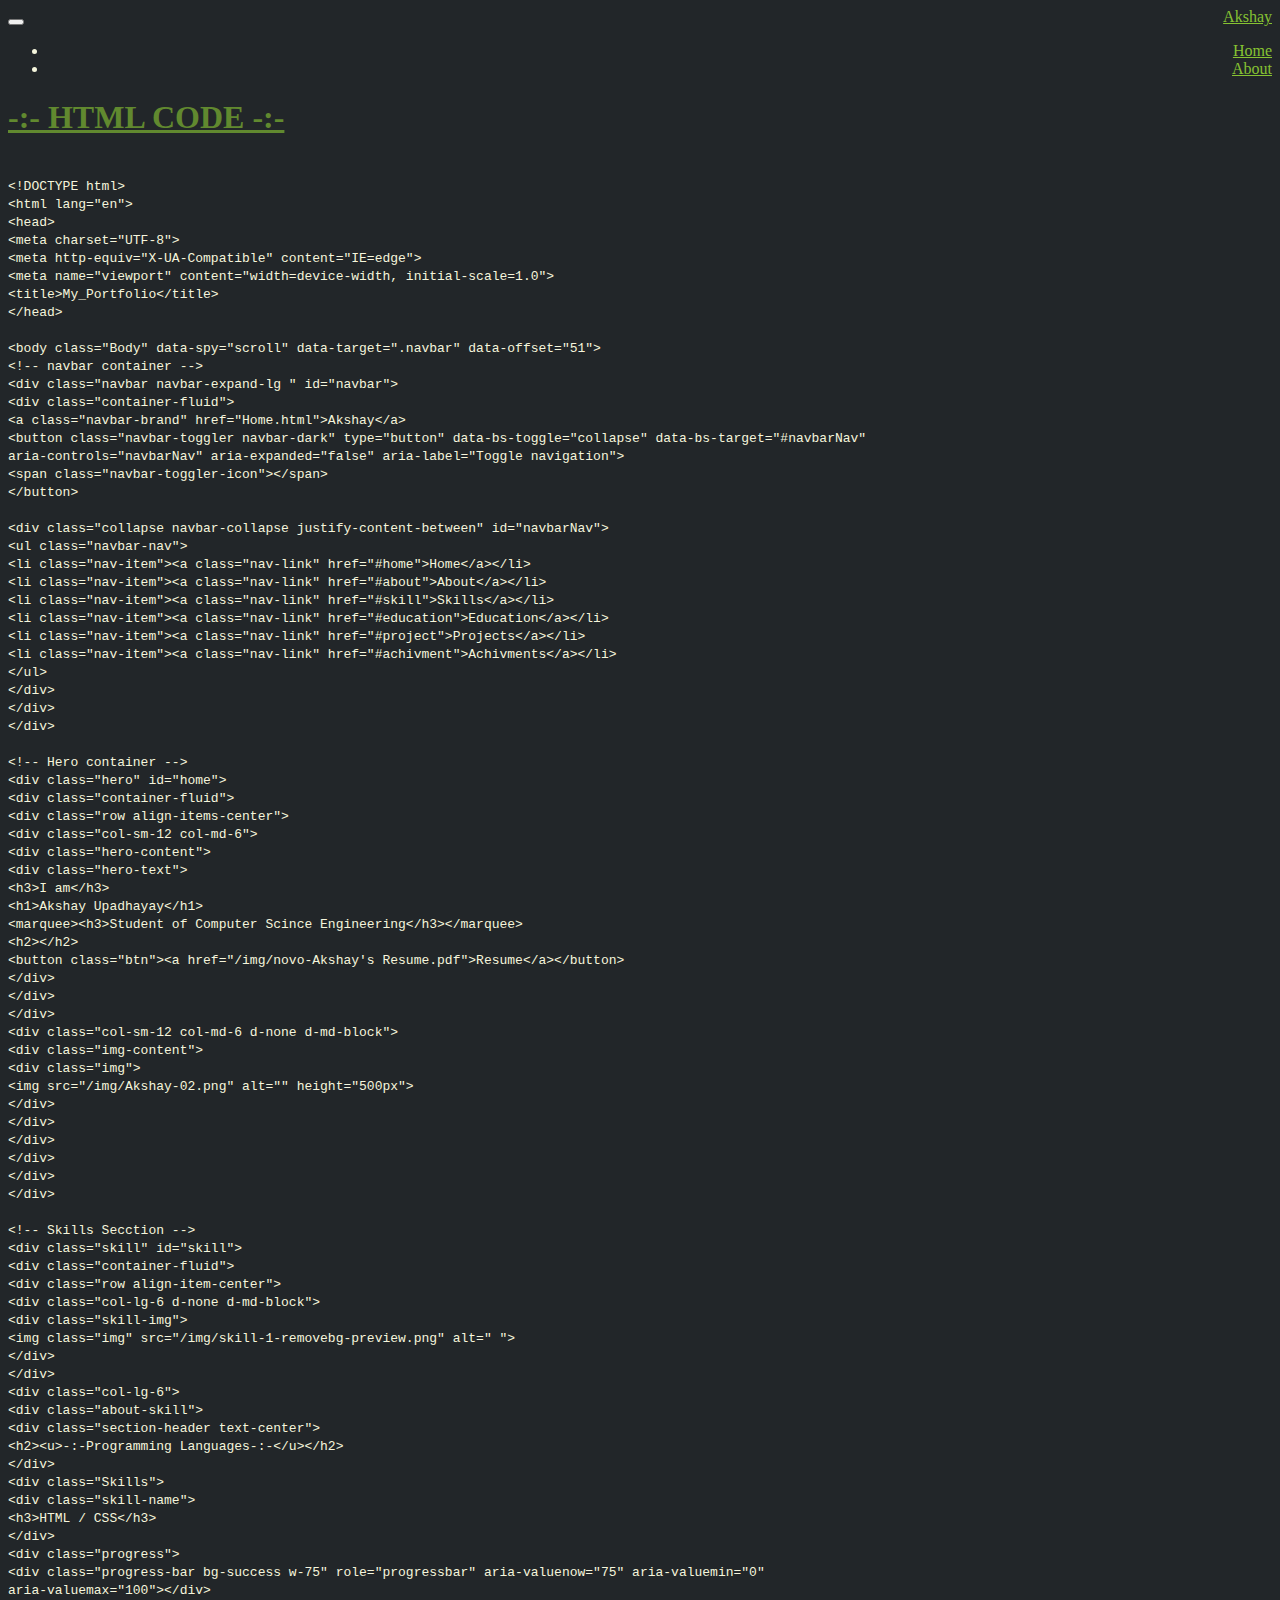
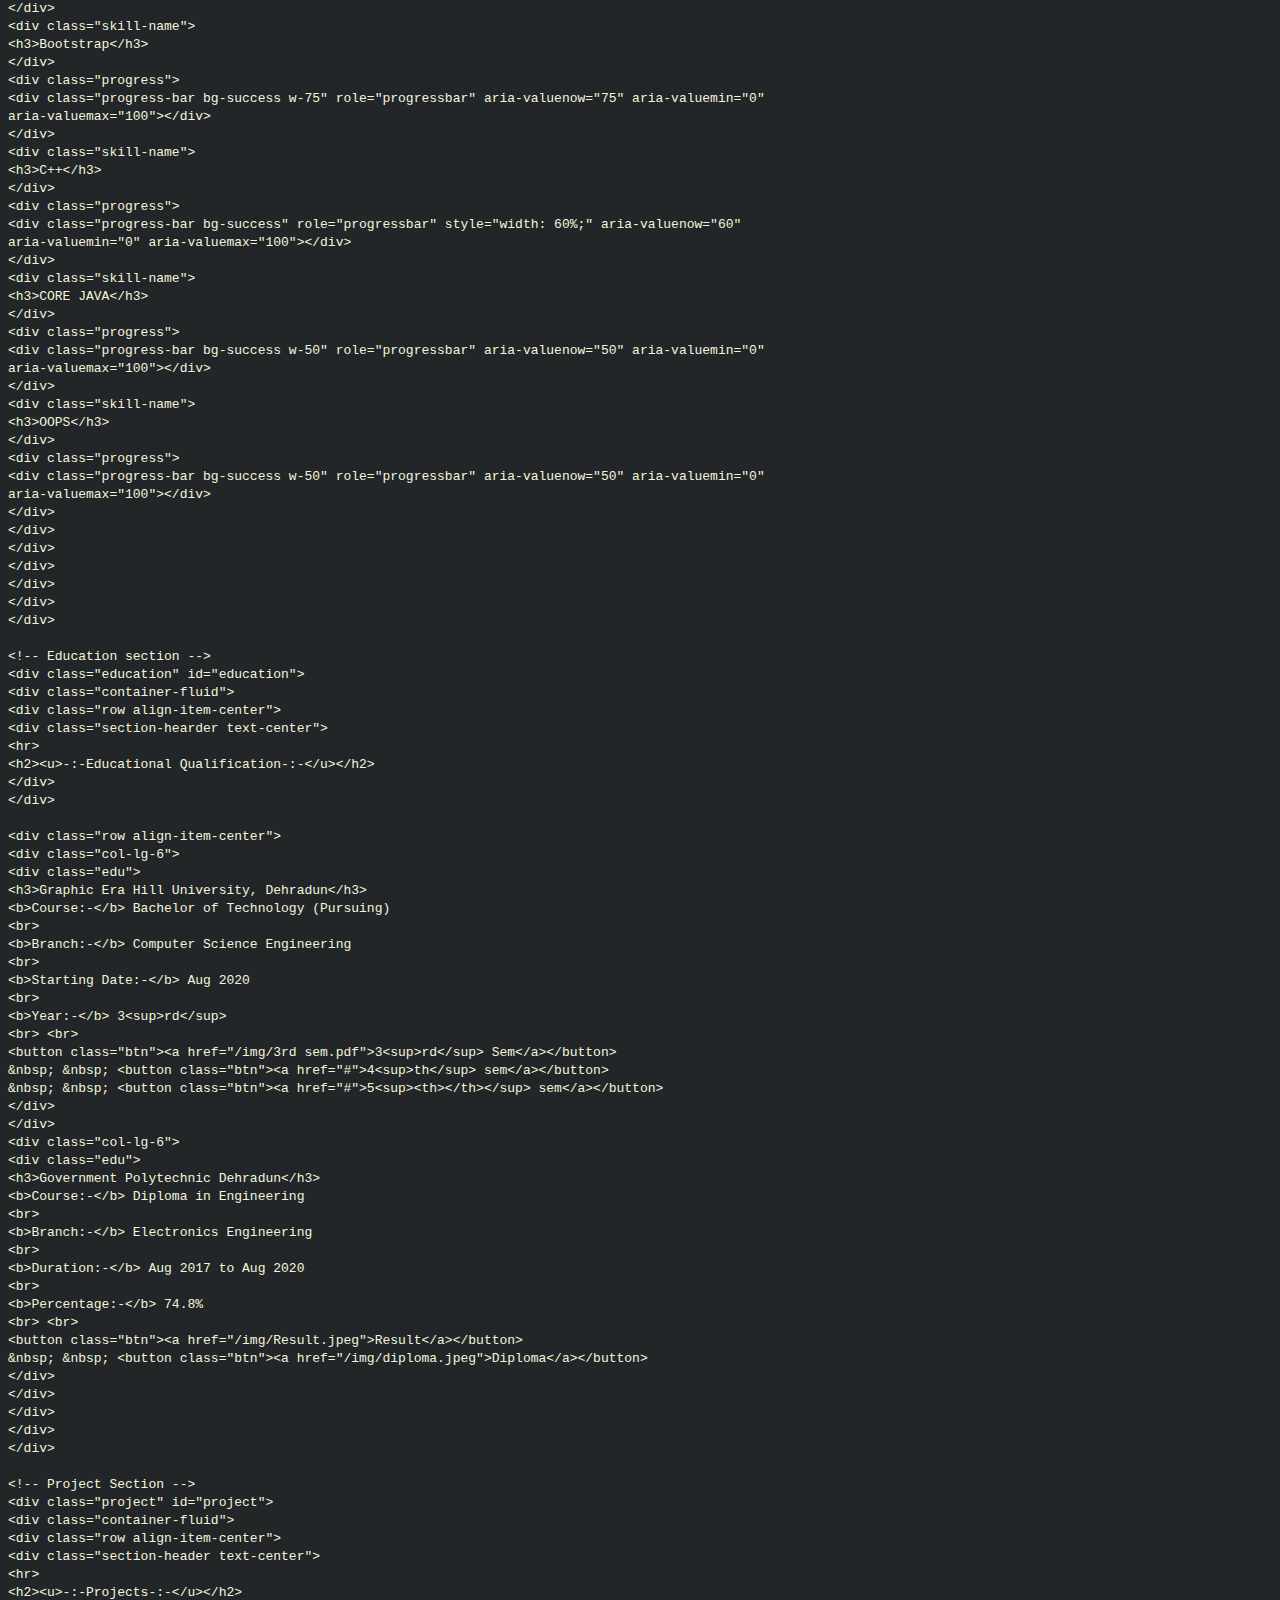
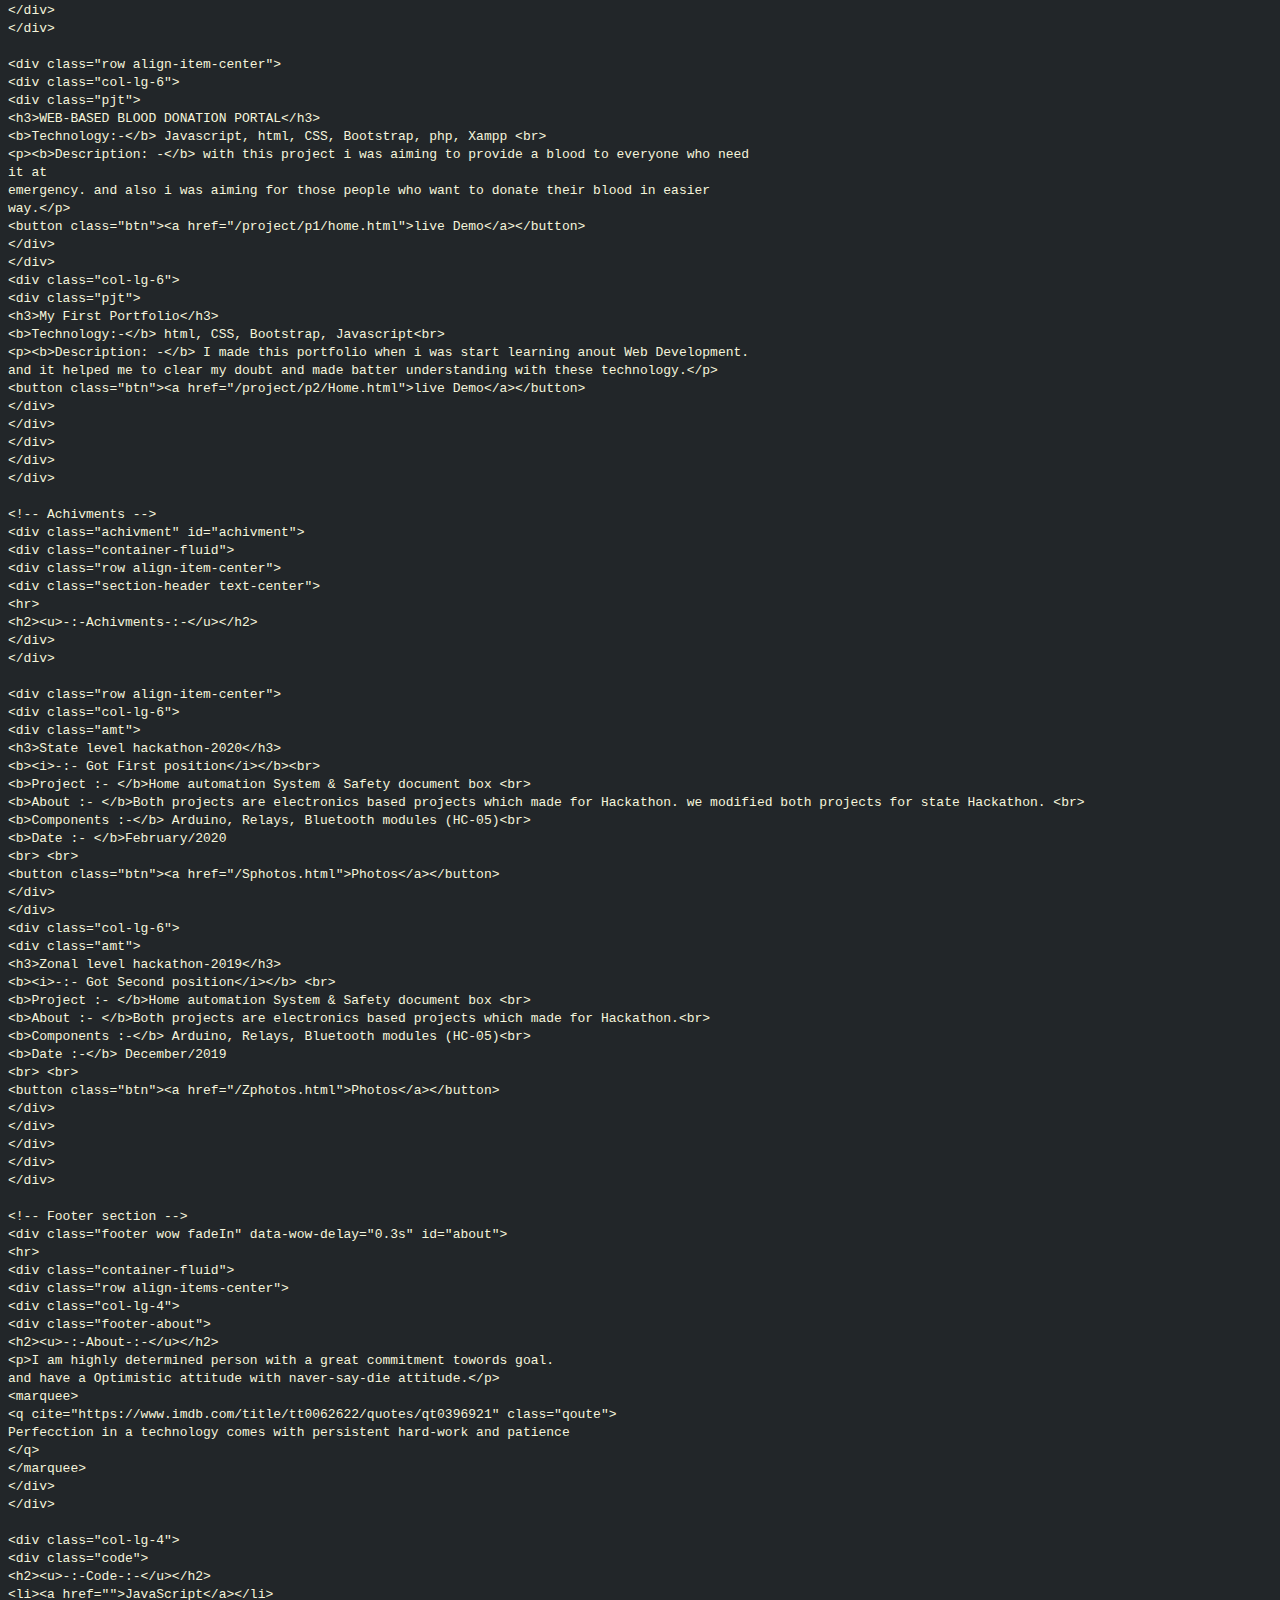
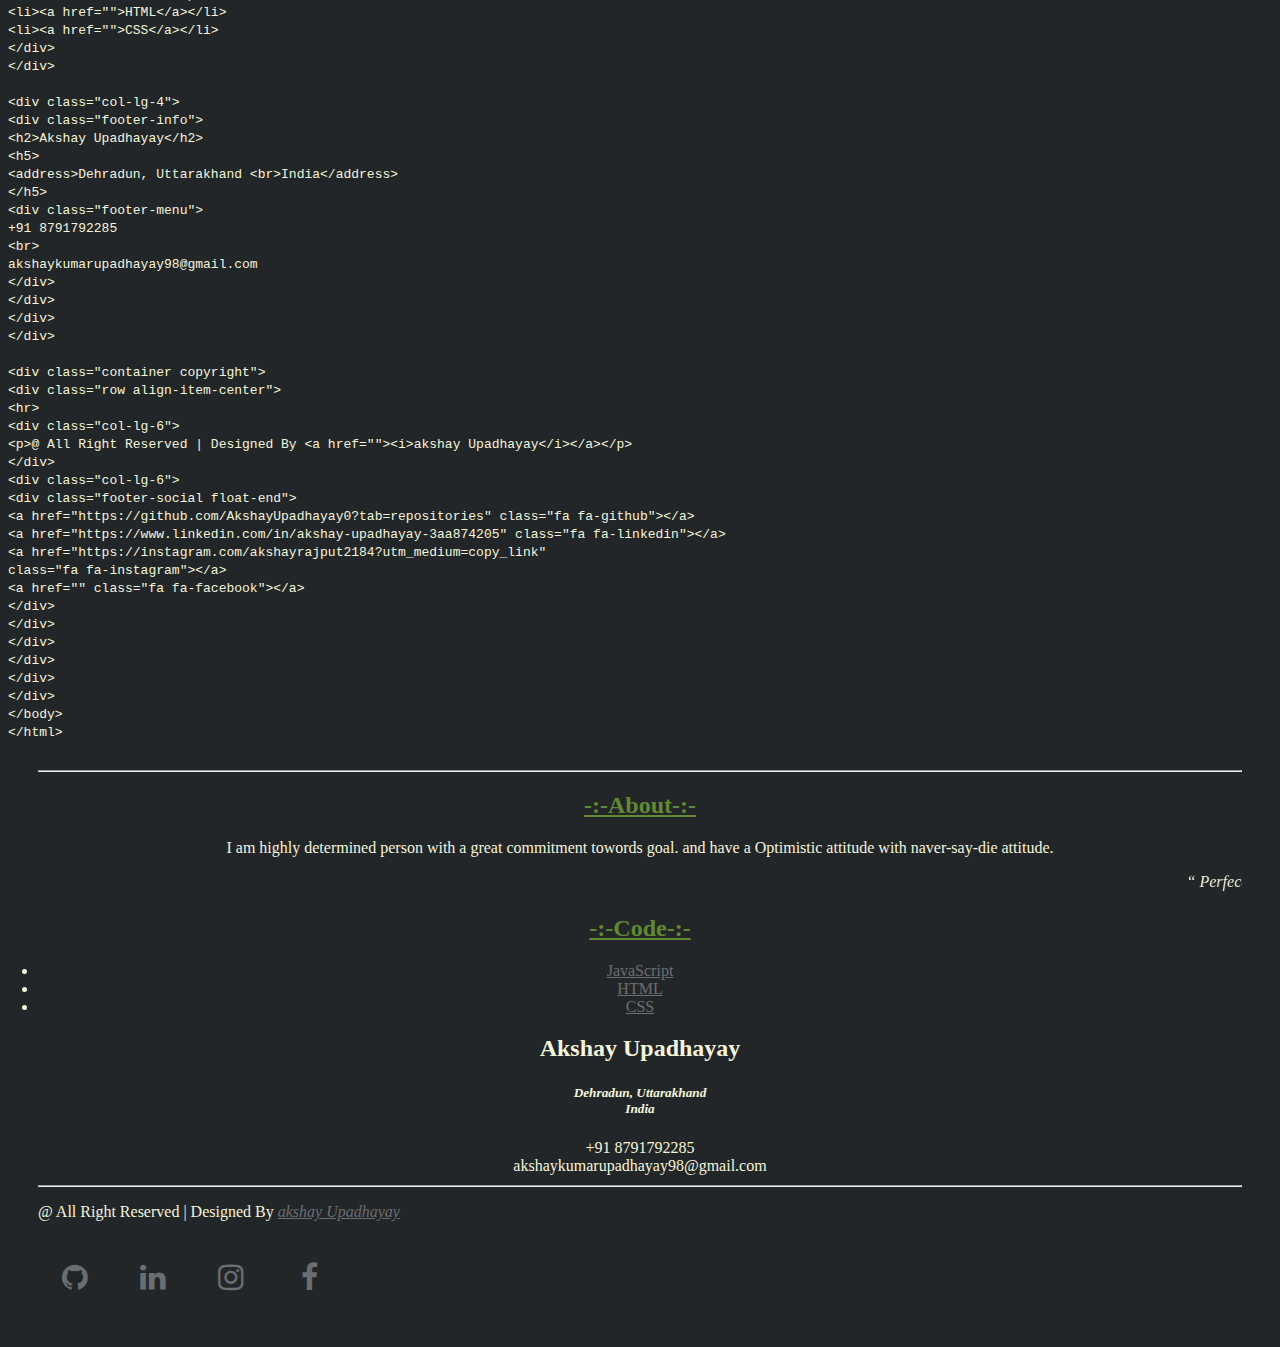
<file: code/html_code.html>
<!DOCTYPE html>
<html lang="en">

<head>
    <meta charset="UTF-8">
    <meta http-equiv="X-UA-Compatible" content="IE=edge">
    <meta name="viewport" content="width=device-width, initial-scale=1.0">
    <!-- Google Font -->
    <link href="https://fonts.googleapis.com/css2?family=Montserrat:wght@300;400;500;600;700&display=swap"
        rel="stylesheet">

    <!-- CSS only -->
    <link href="https://cdn.jsdelivr.net/npm/bootstrap@5.1.3/dist/css/bootstrap.min.css" rel="stylesheet"
        integrity="sha384-1BmE4kWBq78iYhFldvKuhfTAU6auU8tT94WrHftjDbrCEXSU1oBoqyl2QvZ6jIW3" crossorigin="anonymous">

    <!-- JavaScript Bundle with Popper -->
    <script src="https://cdn.jsdelivr.net/npm/bootstrap@5.1.3/dist/js/bootstrap.bundle.min.js"
        integrity="sha384-ka7Sk0Gln4gmtz2MlQnikT1wXgYsOg+OMhuP+IlRH9sENBO0LRn5q+8nbTov4+1p"
        crossorigin="anonymous"></script>

    <link rel="stylesheet" href="https://cdnjs.cloudflare.com/ajax/libs/font-awesome/4.7.0/css/font-awesome.min.css">

    <link rel="stylesheet" href="/code/code.css">
    <title>htmlCode</title>
</head>

<body>
    <!-- navbar section -->
    <div class="navbar navbar-expand-lg  " id="navbar">
        <div class="container-fluid">
            <a class="navbar-brand" href="html_code.html">Akshay</a>
            <button class="navbar-toggler navbar-dark" type="button" data-bs-toggle="collapse"
                data-bs-target="#navbarNav" aria-controls="navbarNav" aria-expanded="false"
                aria-label="Toggle navigation">
                <span class="navbar-toggler-icon"></span>
            </button>

            <div class="collapse navbar-collapse justify-content-between" id="navbarNav">
                <ul class="navbar-nav">
                    <li class="nav-item"><a class="nav-link" href="/Home.html">Home</a></li>
                    <li class="nav-item"><a class="nav-link" href="#about">About</a></li>
                    <!-- <li class="nav-item"><a class="nav-link" href="#skill">Skills</a></li>
                    <li class="nav-item"><a class="nav-link" href="#education">Education</a></li>
                    <li class="nav-item"><a class="nav-link" href="#project">Projects</a></li>
                    <li class="nav-item"><a class="nav-link" href="#achivment">Achivments</a></li> -->
                </ul>
            </div>
        </div>
    </div>

    <!-- code section -->
    <div class="code">
        <div class="container">
            <div class="row">
                <div class="header-section">
                    <h1><u>-:- HTML CODE -:-</u></h1>
                </div>
            </div>
            <div class="row">
                <div class="htmlcode">
                    <code>
                    <br> &lt;!DOCTYPE html&gt;
                    <br> &lt;html lang=&quot;en&quot;&gt;

                    <br>&lt;head&gt;
                    <br>    &lt;meta charset=&quot;UTF-8&quot;&gt;
                    <br>    &lt;meta http-equiv=&quot;X-UA-Compatible&quot; content=&quot;IE=edge&quot;&gt;
                    <br>    &lt;meta name=&quot;viewport&quot; content=&quot;width=device-width, initial-scale=1.0&quot;&gt;
                   
                    <br>    &lt;title&gt;My_Portfolio&lt;/title&gt;
                    <br>&lt;/head&gt;
                                        <br>
                    <br>&lt;body class=&quot;Body&quot; data-spy=&quot;scroll&quot; data-target=&quot;.navbar&quot; data-offset=&quot;51&quot;&gt;
                    <br>    &lt;!-- navbar  container --&gt;
                    <br>    &lt;div class=&quot;navbar navbar-expand-lg  &quot; id=&quot;navbar&quot;&gt;
                    <br>        &lt;div class=&quot;container-fluid&quot;&gt;
                    <br>            &lt;a class=&quot;navbar-brand&quot; href=&quot;Home.html&quot;&gt;Akshay&lt;/a&gt;
                    <br>            &lt;button class=&quot;navbar-toggler navbar-dark&quot; type=&quot;button&quot; data-bs-toggle=&quot;collapse&quot; data-bs-target=&quot;#navbarNav&quot;
                    <br>                aria-controls=&quot;navbarNav&quot; aria-expanded=&quot;false&quot; aria-label=&quot;Toggle navigation&quot;&gt;
                    <br>                &lt;span class=&quot;navbar-toggler-icon&quot;&gt;&lt;/span&gt;
                    <br>            &lt;/button&gt;
                                        <br>
                    <br>            &lt;div class=&quot;collapse navbar-collapse justify-content-between&quot; id=&quot;navbarNav&quot;&gt;
                    <br>                &lt;ul class=&quot;navbar-nav&quot;&gt;
                    <br>                    &lt;li class=&quot;nav-item&quot;&gt;&lt;a class=&quot;nav-link&quot; href=&quot;#home&quot;&gt;Home&lt;/a&gt;&lt;/li&gt;
                    <br>                    &lt;li class=&quot;nav-item&quot;&gt;&lt;a class=&quot;nav-link&quot; href=&quot;#about&quot;&gt;About&lt;/a&gt;&lt;/li&gt;
                    <br>                    &lt;li class=&quot;nav-item&quot;&gt;&lt;a class=&quot;nav-link&quot; href=&quot;#skill&quot;&gt;Skills&lt;/a&gt;&lt;/li&gt;
                    <br>                    &lt;li class=&quot;nav-item&quot;&gt;&lt;a class=&quot;nav-link&quot; href=&quot;#education&quot;&gt;Education&lt;/a&gt;&lt;/li&gt;
                    <br>                    &lt;li class=&quot;nav-item&quot;&gt;&lt;a class=&quot;nav-link&quot; href=&quot;#project&quot;&gt;Projects&lt;/a&gt;&lt;/li&gt;
                    <br>                    &lt;li class=&quot;nav-item&quot;&gt;&lt;a class=&quot;nav-link&quot; href=&quot;#achivment&quot;&gt;Achivments&lt;/a&gt;&lt;/li&gt;
                    <br>                &lt;/ul&gt;
                    <br>            &lt;/div&gt;
                    <br>        &lt;/div&gt;
                    <br>    &lt;/div&gt;
                                        <br>
                    <br>    &lt;!-- Hero container --&gt;
                    <br>    &lt;div class=&quot;hero&quot; id=&quot;home&quot;&gt;
                    <br>        &lt;div class=&quot;container-fluid&quot;&gt;
                    <br>            &lt;div class=&quot;row align-items-center&quot;&gt;
                    <br>                &lt;div class=&quot;col-sm-12 col-md-6&quot;&gt;
                    <br>                    &lt;div class=&quot;hero-content&quot;&gt;
                    <br>                        &lt;div class=&quot;hero-text&quot;&gt;
                    <br>                            &lt;h3&gt;I am&lt;/h3&gt;
                    <br>                            &lt;h1&gt;Akshay Upadhayay&lt;/h1&gt;
                    <br>                            &lt;marquee&gt;&lt;h3&gt;Student of Computer Scince Engineering&lt;/h3&gt;&lt;/marquee&gt;
                    <br>                            &lt;h2&gt;&lt;/h2&gt;
                    <br>                            &lt;button class=&quot;btn&quot;&gt;&lt;a href=&quot;/img/novo-Akshay's Resume.pdf&quot;&gt;Resume&lt;/a&gt;&lt;/button&gt;
                    <br>                        &lt;/div&gt;
                    <br>                    &lt;/div&gt;
                    <br>                &lt;/div&gt;
                    <br>                &lt;div class=&quot;col-sm-12 col-md-6 d-none d-md-block&quot;&gt;
                    <br>                    &lt;div class=&quot;img-content&quot;&gt;
                    <br>                        &lt;div class=&quot;img&quot;&gt;
                    <br>                            &lt;img src=&quot;/img/Akshay-02.png&quot; alt=&quot;&quot; height=&quot;500px&quot;&gt;
                    <br>                        &lt;/div&gt;
                    <br>                    &lt;/div&gt;
                    <br>                &lt;/div&gt;
                    <br>            &lt;/div&gt;
                    <br>        &lt;/div&gt;
                    <br>    &lt;/div&gt;
                                        <br>
                    <br>    &lt;!-- Skills Secction --&gt;
                    <br>    &lt;div class=&quot;skill&quot; id=&quot;skill&quot;&gt;
                    <br>        &lt;div class=&quot;container-fluid&quot;&gt;
                    <br>            &lt;div class=&quot;row align-item-center&quot;&gt;
                    <br>                &lt;div class=&quot;col-lg-6 d-none d-md-block&quot;&gt;
                    <br>                    &lt;div class=&quot;skill-img&quot;&gt;
                    <br>                        &lt;img class=&quot;img&quot; src=&quot;/img/skill-1-removebg-preview.png&quot; alt=&quot; &quot;&gt;
                    <br>                    &lt;/div&gt;
                    <br>                &lt;/div&gt;
                    <br>                &lt;div class=&quot;col-lg-6&quot;&gt;
                    <br>                    &lt;div class=&quot;about-skill&quot;&gt;
                    <br>                        &lt;div class=&quot;section-header text-center&quot;&gt;
                    <br>                            &lt;h2&gt;&lt;u&gt;-:-Programming Languages-:-&lt;/u&gt;&lt;/h2&gt;
                    <br>                        &lt;/div&gt;
                    <br>                        &lt;div class=&quot;Skills&quot;&gt;
                    <br>                            &lt;div class=&quot;skill-name&quot;&gt;
                    <br>                                &lt;h3&gt;HTML / CSS&lt;/h3&gt;
                    <br>                            &lt;/div&gt;
                    <br>                            &lt;div class=&quot;progress&quot;&gt;
                    <br>                                &lt;div class=&quot;progress-bar bg-success w-75&quot; role=&quot;progressbar&quot; aria-valuenow=&quot;75&quot; aria-valuemin=&quot;0&quot;
                    <br>                                    aria-valuemax=&quot;100&quot;&gt;&lt;/div&gt;
                    <br>                            &lt;/div&gt;
                    <br>                            &lt;div class=&quot;skill-name&quot;&gt;
                    <br>                                &lt;h3&gt;Bootstrap&lt;/h3&gt;
                    <br>                            &lt;/div&gt;
                    <br>                            &lt;div class=&quot;progress&quot;&gt;
                    <br>                                &lt;div class=&quot;progress-bar bg-success w-75&quot; role=&quot;progressbar&quot; aria-valuenow=&quot;75&quot; aria-valuemin=&quot;0&quot;
                    <br>                                    aria-valuemax=&quot;100&quot;&gt;&lt;/div&gt;
                    <br>                            &lt;/div&gt;
                    <br>                            &lt;div class=&quot;skill-name&quot;&gt;
                    <br>                                &lt;h3&gt;C++&lt;/h3&gt;
                    <br>                            &lt;/div&gt;
                    <br>                            &lt;div class=&quot;progress&quot;&gt;
                    <br>                                &lt;div class=&quot;progress-bar bg-success&quot; role=&quot;progressbar&quot; style=&quot;width: 60%;&quot; aria-valuenow=&quot;60&quot;
                    <br>                                    aria-valuemin=&quot;0&quot; aria-valuemax=&quot;100&quot;&gt;&lt;/div&gt;
                    <br>                            &lt;/div&gt;
                    <br>                            &lt;div class=&quot;skill-name&quot;&gt;
                    <br>                                &lt;h3&gt;CORE JAVA&lt;/h3&gt;
                    <br>                            &lt;/div&gt;
                    <br>                            &lt;div class=&quot;progress&quot;&gt;
                    <br>                                &lt;div class=&quot;progress-bar bg-success w-50&quot; role=&quot;progressbar&quot; aria-valuenow=&quot;50&quot; aria-valuemin=&quot;0&quot;
                    <br>                                    aria-valuemax=&quot;100&quot;&gt;&lt;/div&gt;
                    <br>                            &lt;/div&gt;
                    <br>                            &lt;div class=&quot;skill-name&quot;&gt;
                    <br>                                &lt;h3&gt;OOPS&lt;/h3&gt;
                    <br>                            &lt;/div&gt;
                    <br>                            &lt;div class=&quot;progress&quot;&gt;
                    <br>                                &lt;div class=&quot;progress-bar bg-success w-50&quot; role=&quot;progressbar&quot; aria-valuenow=&quot;50&quot; aria-valuemin=&quot;0&quot;
                    <br>                                    aria-valuemax=&quot;100&quot;&gt;&lt;/div&gt;
                    <br>                            &lt;/div&gt;
                    <br>                        &lt;/div&gt;
                    <br>                    &lt;/div&gt;
                    <br>                &lt;/div&gt;
                    <br>            &lt;/div&gt;
                    <br>        &lt;/div&gt;
                    <br>    &lt;/div&gt;
                                        <br>
                    <br>    &lt;!-- Education section --&gt;
                    <br>    &lt;div class=&quot;education&quot; id=&quot;education&quot;&gt;
                    <br>        &lt;div class=&quot;container-fluid&quot;&gt;
                    <br>            &lt;div class=&quot;row align-item-center&quot;&gt;
                    <br>                &lt;div class=&quot;section-hearder text-center&quot;&gt;
                    <br>                    &lt;hr&gt;
                    <br>                    &lt;h2&gt;&lt;u&gt;-:-Educational Qualification-:-&lt;/u&gt;&lt;/h2&gt;
                    <br>                &lt;/div&gt;
                    <br>            &lt;/div&gt;
                                        <br>
                    <br>            &lt;div class=&quot;row align-item-center&quot;&gt;
                    <br>                &lt;div class=&quot;col-lg-6&quot;&gt;
                    <br>                    &lt;div class=&quot;edu&quot;&gt;
                    <br>                        &lt;h3&gt;Graphic Era Hill University, Dehradun&lt;/h3&gt;
                    <br>                        &lt;b&gt;Course:-&lt;/b&gt; Bachelor of Technology (Pursuing)
                    <br>                        &lt;br&gt;
                    <br>                        &lt;b&gt;Branch:-&lt;/b&gt; Computer Science Engineering
                    <br>                        &lt;br&gt;
                    <br>                        &lt;b&gt;Starting Date:-&lt;/b&gt; Aug 2020
                    <br>                        &lt;br&gt;
                    <br>                        &lt;b&gt;Year:-&lt;/b&gt; 3&lt;sup&gt;rd&lt;/sup&gt;
                    <br>                        &lt;br&gt; &lt;br&gt;
                    <br>                        &lt;button class=&quot;btn&quot;&gt;&lt;a href=&quot;/img/3rd sem.pdf&quot;&gt;3&lt;sup&gt;rd&lt;/sup&gt; Sem&lt;/a&gt;&lt;/button&gt;
                    <br>                        &amp;nbsp; &amp;nbsp; &lt;button class=&quot;btn&quot;&gt;&lt;a href=&quot;#&quot;&gt;4&lt;sup&gt;th&lt;/sup&gt; sem&lt;/a&gt;&lt;/button&gt;
                    <br>                        &amp;nbsp; &amp;nbsp; &lt;button class=&quot;btn&quot;&gt;&lt;a href=&quot;#&quot;&gt;5&lt;sup&gt;&lt;th&gt;&lt;/th&gt;&lt;/sup&gt; sem&lt;/a&gt;&lt;/button&gt;
                    <br>                    &lt;/div&gt;
                    <br>                &lt;/div&gt;
                    <br>                &lt;div class=&quot;col-lg-6&quot;&gt;
                    <br>                    &lt;div class=&quot;edu&quot;&gt;
                    <br>                        &lt;h3&gt;Government Polytechnic Dehradun&lt;/h3&gt;
                    <br>                        &lt;b&gt;Course:-&lt;/b&gt; Diploma in Engineering
                    <br>                        &lt;br&gt;
                    <br>                        &lt;b&gt;Branch:-&lt;/b&gt; Electronics Engineering
                    <br>                        &lt;br&gt;
                    <br>                        &lt;b&gt;Duration:-&lt;/b&gt; Aug 2017 to Aug 2020
                    <br>                        &lt;br&gt;
                    <br>                        &lt;b&gt;Percentage:-&lt;/b&gt; 74.8%
                    <br>                        &lt;br&gt; &lt;br&gt;
                    <br>                        &lt;button class=&quot;btn&quot;&gt;&lt;a href=&quot;/img/Result.jpeg&quot;&gt;Result&lt;/a&gt;&lt;/button&gt;
                    <br>                        &amp;nbsp; &amp;nbsp; &lt;button class=&quot;btn&quot;&gt;&lt;a href=&quot;/img/diploma.jpeg&quot;&gt;Diploma&lt;/a&gt;&lt;/button&gt;
                    <br>                    &lt;/div&gt;
                    <br>                &lt;/div&gt;
                    <br>            &lt;/div&gt;
                    <br>        &lt;/div&gt;
                    <br>    &lt;/div&gt;
                                        <br>
                    <br>    &lt;!-- Project Section --&gt;
                    <br>    &lt;div class=&quot;project&quot; id=&quot;project&quot;&gt;
                    <br>        &lt;div class=&quot;container-fluid&quot;&gt;
                    <br>            &lt;div class=&quot;row align-item-center&quot;&gt;
                    <br>                &lt;div class=&quot;section-header text-center&quot;&gt;
                    <br>                    &lt;hr&gt;
                    <br>                    &lt;h2&gt;&lt;u&gt;-:-Projects-:-&lt;/u&gt;&lt;/h2&gt;
                    <br>                &lt;/div&gt;
                    <br>            &lt;/div&gt;
                                        <br>
                    <br>            &lt;div class=&quot;row align-item-center&quot;&gt;
                    <br>                &lt;div class=&quot;col-lg-6&quot;&gt;
                    <br>                    &lt;div class=&quot;pjt&quot;&gt;
                    <br>                        &lt;h3&gt;WEB-BASED BLOOD DONATION PORTAL&lt;/h3&gt;
                    <br>                        &lt;b&gt;Technology:-&lt;/b&gt; Javascript, html, CSS, Bootstrap, php, Xampp &lt;br&gt;
                    <br>                        &lt;p&gt;&lt;b&gt;Description: -&lt;/b&gt; with this project i was aiming to provide a blood to everyone who need
                    <br>                            it at
                    <br>                            emergency. and also i was aiming for those people who want to donate their blood in easier
                    <br>                            way.&lt;/p&gt;
                    <br>                        &lt;button class=&quot;btn&quot;&gt;&lt;a href=&quot;/project/p1/home.html&quot;&gt;live Demo&lt;/a&gt;&lt;/button&gt;
                    <br>                    &lt;/div&gt;
                    <br>                &lt;/div&gt;
                    <br>                &lt;div class=&quot;col-lg-6&quot;&gt;
                    <br>                    &lt;div class=&quot;pjt&quot;&gt;
                    <br>                        &lt;h3&gt;My First Portfolio&lt;/h3&gt;
                    <br>                        &lt;b&gt;Technology:-&lt;/b&gt; html, CSS, Bootstrap, Javascript&lt;br&gt;
                    <br>                        &lt;p&gt;&lt;b&gt;Description: -&lt;/b&gt; I made this portfolio when i was start learning anout Web Development.
                    <br>                            and it helped me to clear my doubt and made batter understanding with these technology.&lt;/p&gt;
                    <br>                        &lt;button class=&quot;btn&quot;&gt;&lt;a href=&quot;/project/p2/Home.html&quot;&gt;live Demo&lt;/a&gt;&lt;/button&gt;
                    <br>                    &lt;/div&gt;
                    <br>                &lt;/div&gt;
                    <br>            &lt;/div&gt;
                    <br>        &lt;/div&gt;
                    <br>    &lt;/div&gt;
                                        <br>
                    <br>    &lt;!-- Achivments --&gt;
                    <br>    &lt;div class=&quot;achivment&quot; id=&quot;achivment&quot;&gt;
                    <br>        &lt;div class=&quot;container-fluid&quot;&gt;
                    <br>            &lt;div class=&quot;row align-item-center&quot;&gt;
                    <br>                &lt;div class=&quot;section-header text-center&quot;&gt;
                    <br>                    &lt;hr&gt;
                    <br>                    &lt;h2&gt;&lt;u&gt;-:-Achivments-:-&lt;/u&gt;&lt;/h2&gt;
                    <br>                &lt;/div&gt;
                    <br>            &lt;/div&gt;
                                        <br>
                    <br>            &lt;div class=&quot;row align-item-center&quot;&gt;
                    <br>                &lt;div class=&quot;col-lg-6&quot;&gt;
                    <br>                    &lt;div class=&quot;amt&quot;&gt;
                    <br>                        &lt;h3&gt;State level hackathon-2020&lt;/h3&gt;
                    <br>                        &lt;b&gt;&lt;i&gt;-:- Got First position&lt;/i&gt;&lt;/b&gt;&lt;br&gt;
                    <br>                        &lt;b&gt;Project :- &lt;/b&gt;Home automation System &amp; Safety document box &lt;br&gt;
                    <br>                        &lt;b&gt;About :- &lt;/b&gt;Both projects are electronics based projects which made for Hackathon. we modified both projects for state Hackathon. &lt;br&gt;
                    <br>                        &lt;b&gt;Components :-&lt;/b&gt; Arduino, Relays, Bluetooth modules (HC-05)&lt;br&gt;
                    <br>                        &lt;b&gt;Date :- &lt;/b&gt;February/2020
                    <br>                        &lt;br&gt; &lt;br&gt;
                    <br>                        &lt;button class=&quot;btn&quot;&gt;&lt;a href=&quot;/Sphotos.html&quot;&gt;Photos&lt;/a&gt;&lt;/button&gt;
                    <br>                    &lt;/div&gt;
                    <br>                &lt;/div&gt;
                    <br>                &lt;div class=&quot;col-lg-6&quot;&gt;
                    <br>                    &lt;div class=&quot;amt&quot;&gt;
                    <br>                        &lt;h3&gt;Zonal level hackathon-2019&lt;/h3&gt;
                    <br>                        &lt;b&gt;&lt;i&gt;-:- Got Second position&lt;/i&gt;&lt;/b&gt; &lt;br&gt;
                    <br>                        &lt;b&gt;Project :- &lt;/b&gt;Home automation System &amp; Safety document box &lt;br&gt;
                    <br>                        &lt;b&gt;About :- &lt;/b&gt;Both projects are electronics based projects which made for Hackathon.&lt;br&gt;
                    <br>                        &lt;b&gt;Components :-&lt;/b&gt; Arduino, Relays, Bluetooth modules (HC-05)&lt;br&gt;
                    <br>                        &lt;b&gt;Date :-&lt;/b&gt; December/2019
                    <br>                        &lt;br&gt; &lt;br&gt;
                    <br>                        &lt;button class=&quot;btn&quot;&gt;&lt;a href=&quot;/Zphotos.html&quot;&gt;Photos&lt;/a&gt;&lt;/button&gt;
                    <br>                    &lt;/div&gt;
                    <br>                &lt;/div&gt;
                    <br>            &lt;/div&gt;
                    <br>        &lt;/div&gt;
                    <br>    &lt;/div&gt;
                                        <br>
                    <br>    &lt;!-- Footer section --&gt;
                    <br>    &lt;div class=&quot;footer wow fadeIn&quot; data-wow-delay=&quot;0.3s&quot; id=&quot;about&quot;&gt;
                    <br>        &lt;hr&gt;
                    <br>        &lt;div class=&quot;container-fluid&quot;&gt;
                    <br>            &lt;div class=&quot;row align-items-center&quot;&gt;
                    <br>                &lt;div class=&quot;col-lg-4&quot;&gt;
                    <br>                    &lt;div class=&quot;footer-about&quot;&gt;
                    <br>                        &lt;h2&gt;&lt;u&gt;-:-About-:-&lt;/u&gt;&lt;/h2&gt;
                    <br>                        &lt;p&gt;I am highly determined person with a great commitment towords goal.
                    <br>                            and have a Optimistic attitude with naver-say-die attitude.&lt;/p&gt;
                    <br>                        &lt;marquee&gt;
                    <br>                            &lt;q cite=&quot;https://www.imdb.com/title/tt0062622/quotes/qt0396921&quot; class=&quot;qoute&quot;&gt;
                    <br>                            Perfecction in a technology comes with persistent hard-work and patience
                    <br>                            &lt;/q&gt;
                    <br>                        &lt;/marquee&gt;                        
                    <br>                    &lt;/div&gt;
                    <br>                &lt;/div&gt;
                                        <br>
                    <br>                &lt;div class=&quot;col-lg-4&quot;&gt;
                    <br>                    &lt;div class=&quot;code&quot;&gt;
                    <br>                        &lt;h2&gt;&lt;u&gt;-:-Code-:-&lt;/u&gt;&lt;/h2&gt;
                    <br>                        &lt;li&gt;&lt;a href=&quot;&quot;&gt;JavaScript&lt;/a&gt;&lt;/li&gt;
                    <br>                        &lt;li&gt;&lt;a href=&quot;&quot;&gt;HTML&lt;/a&gt;&lt;/li&gt;
                    <br>                        &lt;li&gt;&lt;a href=&quot;&quot;&gt;CSS&lt;/a&gt;&lt;/li&gt;
                    <br>                    &lt;/div&gt;
                    <br>                &lt;/div&gt;
                                        <br>
                    <br>                &lt;div class=&quot;col-lg-4&quot;&gt;
                    <br>                    &lt;div class=&quot;footer-info&quot;&gt;
                    <br>                        &lt;h2&gt;Akshay Upadhayay&lt;/h2&gt;
                    <br>                        &lt;h5&gt;
                    <br>                            &lt;address&gt;Dehradun, Uttarakhand &lt;br&gt;India&lt;/address&gt;
                    <br>                        &lt;/h5&gt;
                    <br>                        &lt;div class=&quot;footer-menu&quot;&gt;
                    <br>                            +91 8791792285
                    <br>                            &lt;br&gt;
                    <br>                            akshaykumarupadhayay98@gmail.com
                    <br>                        &lt;/div&gt;
                    <br>                    &lt;/div&gt;
                    <br>                &lt;/div&gt;
                    <br>            &lt;/div&gt;
                                        <br>
                    <br>            &lt;div class=&quot;container copyright&quot;&gt;
                    <br>                &lt;div class=&quot;row align-item-center&quot;&gt;
                    <br>                    &lt;hr&gt;
                    <br>                &lt;div class=&quot;col-lg-6&quot;&gt;
                    <br>                    &lt;p&gt;@ All Right Reserved | Designed By &lt;a href=&quot;&quot;&gt;&lt;i&gt;akshay Upadhayay&lt;/i&gt;&lt;/a&gt;&lt;/p&gt;
                    <br>                &lt;/div&gt;
                    <br>                &lt;div class=&quot;col-lg-6&quot;&gt;
                    <br>                    &lt;div class=&quot;footer-social float-end&quot;&gt;
                    <br>                        &lt;a href=&quot;https://github.com/AkshayUpadhayay0?tab=repositories&quot; class=&quot;fa fa-github&quot;&gt;&lt;/a&gt;
                    <br>                        &lt;a href=&quot;https://www.linkedin.com/in/akshay-upadhayay-3aa874205&quot; class=&quot;fa fa-linkedin&quot;&gt;&lt;/a&gt;
                    <br>                        &lt;a href=&quot;https://instagram.com/akshayrajput2184?utm_medium=copy_link&quot;
                    <br>                            class=&quot;fa fa-instagram&quot;&gt;&lt;/a&gt;
                    <br>                        &lt;a href=&quot;&quot; class=&quot;fa fa-facebook&quot;&gt;&lt;/a&gt;
                    <br>                    &lt;/div&gt;
                    <br>                &lt;/div&gt;
                    <br>                &lt;/div&gt;
                    <br>            &lt;/div&gt;
                    <br>        &lt;/div&gt;
                    <br>    &lt;/div&gt;
                    
                    <br>&lt;/body&gt;
                    
                    <br>&lt;/html&gt;
                    </code>
                </div>
            </div>
        </div>
    </div>

    <!-- Footer section -->
    <div class="footer wow fadeIn" data-wow-delay="0.3s" id="about">
        <hr>
        <div class="container-fluid">
            <div class="row align-items-center">
                <div class="col-lg-4">
                    <div class="footer-about">
                        <h2><u>-:-About-:-</u></h2>
                        <p>I am highly determined person with a great commitment towords goal.
                            and have a Optimistic attitude with naver-say-die attitude.</p>
                        <marquee>
                            <q cite="https://www.imdb.com/title/tt0062622/quotes/qt0396921" class="qoute">
                                Perfecction in a technology comes with persistent hard-work and patience
                            </q>
                        </marquee>
                    </div>
                </div>

                <div class="col-lg-4">
                    <div class="code">
                        <h2><u>-:-Code-:-</u></h2>
                        <li><a href="/code/js_code.html">JavaScript</a></li>
                        <li><a href="/code/html_code.html">HTML</a></li>
                        <li><a href="/code/css_code.html">CSS</a></li>
                    </div>
                </div>

                <div class="col-lg-4">
                    <div class="footer-info">
                        <h2>Akshay Upadhayay</h2>
                        <h5>
                            <address>Dehradun, Uttarakhand <br>India</address>
                        </h5>
                        <div class="footer-menu">
                            +91 8791792285
                            <br>
                            akshaykumarupadhayay98@gmail.com
                        </div>
                    </div>
                </div>
            </div>

            <div class="container copyright">
                <div class="row align-item-center">
                    <hr>
                    <div class="col-lg-6">
                        <p>@ All Right Reserved | Designed By <a href=""><i>akshay Upadhayay</i></a></p>
                    </div>
                    <div class="col-lg-6">
                        <div class="footer-social float-end">
                            <a href="https://github.com/AkshayUpadhayay0?tab=repositories" class="fa fa-github"></a>
                            <a href="https://www.linkedin.com/in/akshay-upadhayay-3aa874205" class="fa fa-linkedin"></a>
                            <a href="https://instagram.com/akshayrajput2184?utm_medium=copy_link"
                                class="fa fa-instagram"></a>
                            <a href="" class="fa fa-facebook"></a>
                        </div>
                    </div>
                </div>
            </div>
        </div>
    </div>
</body>

</html>
</file>
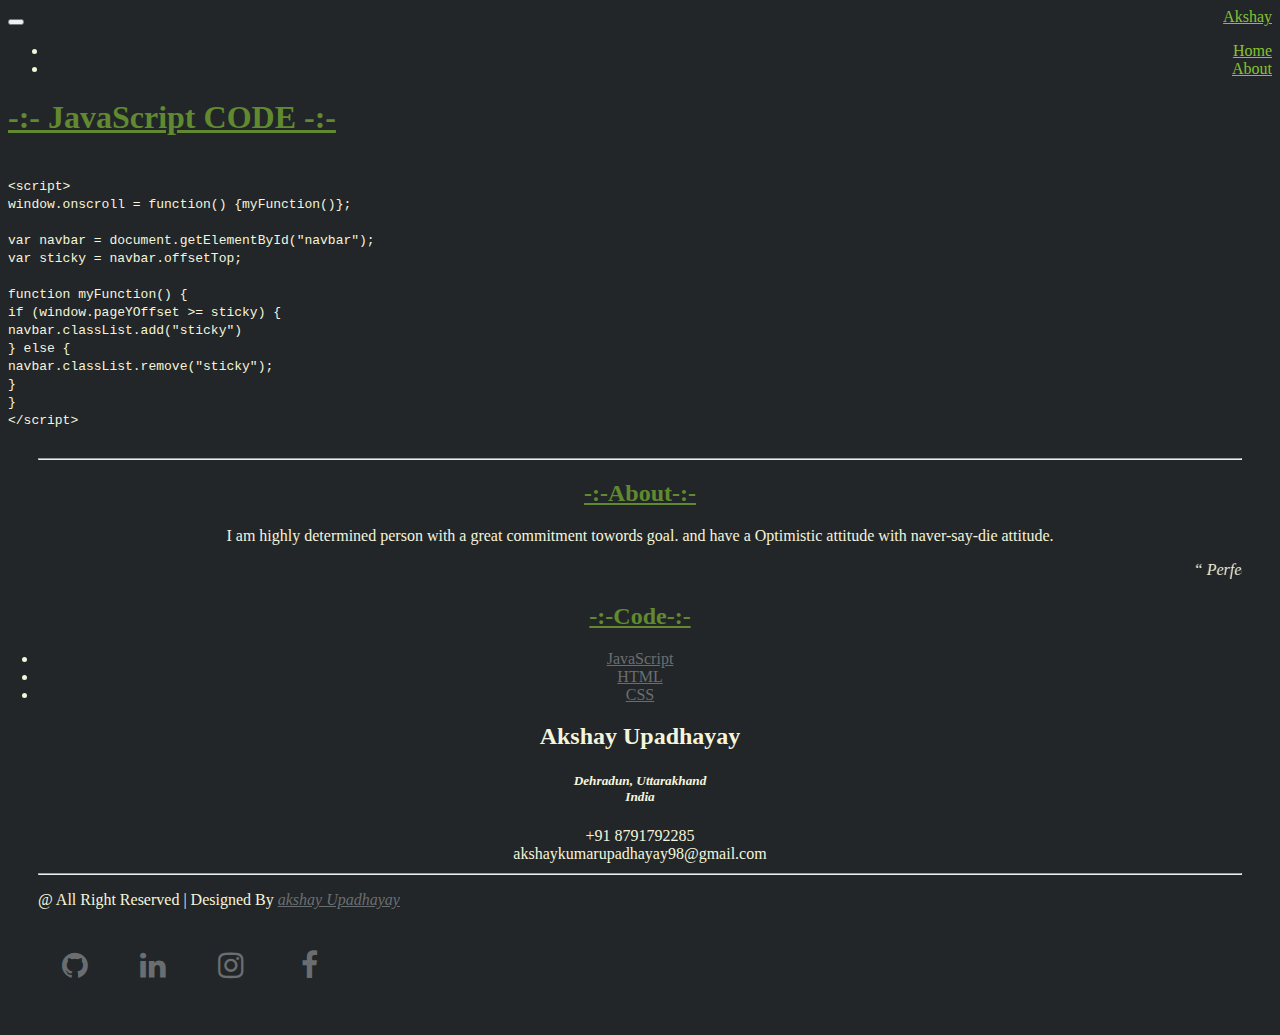
<file: code/js_code.html>
<!DOCTYPE html>
<html lang="en">
<head>
    <meta charset="UTF-8">
    <meta http-equiv="X-UA-Compatible" content="IE=edge">
    <meta name="viewport" content="width=device-width, initial-scale=1.0">
    <!-- Google Font -->
    <link href="https://fonts.googleapis.com/css2?family=Montserrat:wght@300;400;500;600;700&display=swap"
        rel="stylesheet">

    <!-- CSS only -->
    <link href="https://cdn.jsdelivr.net/npm/bootstrap@5.1.3/dist/css/bootstrap.min.css" rel="stylesheet"
        integrity="sha384-1BmE4kWBq78iYhFldvKuhfTAU6auU8tT94WrHftjDbrCEXSU1oBoqyl2QvZ6jIW3" crossorigin="anonymous">

    <!-- JavaScript Bundle with Popper -->
    <script src="https://cdn.jsdelivr.net/npm/bootstrap@5.1.3/dist/js/bootstrap.bundle.min.js"
        integrity="sha384-ka7Sk0Gln4gmtz2MlQnikT1wXgYsOg+OMhuP+IlRH9sENBO0LRn5q+8nbTov4+1p"
        crossorigin="anonymous"></script>

    <link rel="stylesheet" href="https://cdnjs.cloudflare.com/ajax/libs/font-awesome/4.7.0/css/font-awesome.min.css">

    <link rel="stylesheet" href="/code/code.css">
    <title>jsCode</title>
</head>
<body>
     <!-- navbar section -->
     <div class="navbar navbar-expand-lg  " id="navbar">
        <div class="container-fluid">
            <a class="navbar-brand" href="js_code.html">Akshay</a>
            <button class="navbar-toggler navbar-dark" type="button" data-bs-toggle="collapse"
                data-bs-target="#navbarNav" aria-controls="navbarNav" aria-expanded="false"
                aria-label="Toggle navigation">
                <span class="navbar-toggler-icon"></span>
            </button>

            <div class="collapse navbar-collapse justify-content-between" id="navbarNav">
                <ul class="navbar-nav">
                    <li class="nav-item"><a class="nav-link" href="/Home.html">Home</a></li>
                    <li class="nav-item"><a class="nav-link" href="#about">About</a></li>
                    <!-- <li class="nav-item"><a class="nav-link" href="#skill">Skills</a></li>
                    <li class="nav-item"><a class="nav-link" href="#education">Education</a></li>
                    <li class="nav-item"><a class="nav-link" href="#project">Projects</a></li>
                    <li class="nav-item"><a class="nav-link" href="#achivment">Achivments</a></li> -->
                </ul>
            </div>
        </div>
    </div>

    <!-- code section -->
    <div class="code">
        <div class="container">
            <div class="row">
                <div class="header-section">
                    <h1><u>-:- JavaScript CODE -:-</u></h1>
                </div>
            </div>
            <div class="row">
                <div class="htmlcode">
                   <code>
                        <br>&lt;script&gt;
                        <br>window.onscroll = function() {myFunction()};
                        <br>
                        <br>var navbar = document.getElementById(&quot;navbar&quot;);
                        <br>var sticky = navbar.offsetTop;
                        <br>
                        <br>function myFunction() {
                        <br>  if (window.pageYOffset &gt;= sticky) {
                        <br>    navbar.classList.add(&quot;sticky&quot;)
                        <br>  } else {
                        <br>    navbar.classList.remove(&quot;sticky&quot;);
                        <br>  }
                        <br>}
                        <br>&lt;/script&gt;
                   </code>
                </div>
            </div>
        </div>
    </div>

    <!-- Footer section -->
    <div class="footer wow fadeIn" data-wow-delay="0.3s" id="about">
        <hr>
        <div class="container-fluid">
            <div class="row align-items-center">
                <div class="col-lg-4">
                    <div class="footer-about">
                        <h2><u>-:-About-:-</u></h2>
                        <p>I am highly determined person with a great commitment towords goal.
                            and have a Optimistic attitude with naver-say-die attitude.</p>
                        <marquee>
                            <q cite="https://www.imdb.com/title/tt0062622/quotes/qt0396921" class="qoute">
                                Perfecction in a technology comes with persistent hard-work and patience
                            </q>
                        </marquee>
                    </div>
                </div>

                <div class="col-lg-4">
                    <div class="code">
                        <h2><u>-:-Code-:-</u></h2>
                        <li><a href="/code/js_code.html">JavaScript</a></li>
                        <li><a href="/code/html_code.html">HTML</a></li>
                        <li><a href="/code/css_code.html">CSS</a></li>
                    </div>
                </div>

                <div class="col-lg-4">
                    <div class="footer-info">
                        <h2>Akshay Upadhayay</h2>
                        <h5>
                            <address>Dehradun, Uttarakhand <br>India</address>
                        </h5>
                        <div class="footer-menu">
                            +91 8791792285
                            <br>
                            akshaykumarupadhayay98@gmail.com
                        </div>
                    </div>
                </div>
            </div>

            <div class="container copyright">
                <div class="row align-item-center">
                    <hr>
                    <div class="col-lg-6">
                        <p>@ All Right Reserved | Designed By <a href=""><i>akshay Upadhayay</i></a></p>
                    </div>
                    <div class="col-lg-6">
                        <div class="footer-social float-end">
                            <a href="https://github.com/AkshayUpadhayay0?tab=repositories" class="fa fa-github"></a>
                            <a href="https://www.linkedin.com/in/akshay-upadhayay-3aa874205" class="fa fa-linkedin"></a>
                            <a href="https://instagram.com/akshayrajput2184?utm_medium=copy_link"
                                class="fa fa-instagram"></a>
                            <a href="" class="fa fa-facebook"></a>
                        </div>
                    </div>
                </div>
            </div>
        </div>
    </div>
</body>
</html>
</file>
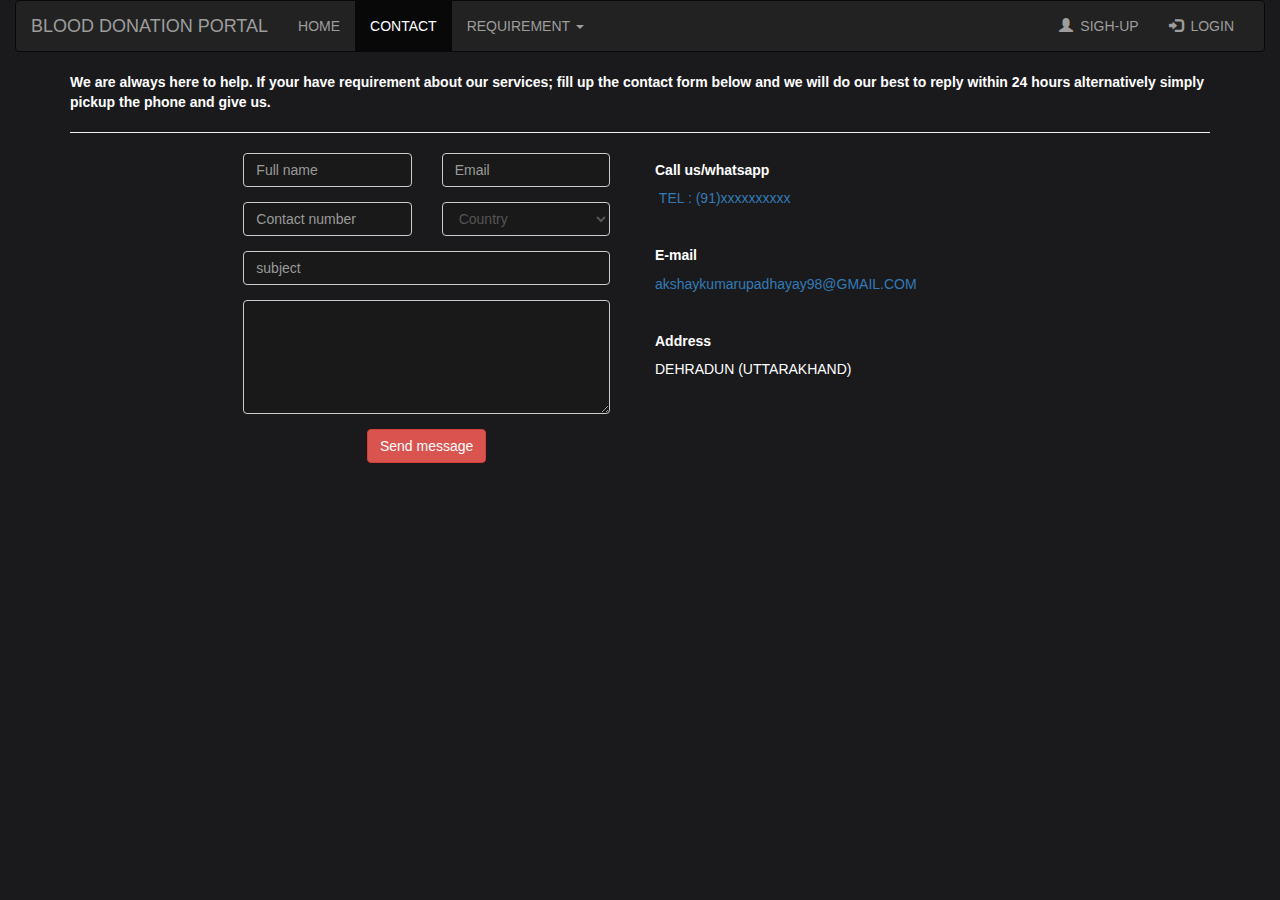
<file: project/p1/contact.html>
<!DOCTYPE html>
<html lang="en">

<head>
    <meta charset="utf-8">
    <meta name="viewport" content="width=device-width, initial-scale=1">
    <link rel="stylesheet" href="https://maxcdn.bootstrapcdn.com/bootstrap/3.4.0/css/bootstrap.min.css">
    <script src="https://ajax.googleapis.com/ajax/libs/jquery/3.4.1/jquery.min.js"></script>
    <script src="https://maxcdn.bootstrapcdn.com/bootstrap/3.4.0/js/bootstrap.min.js"></script>
</head>
<style>
    h5 {
        color: white;
    }
    p{
        color: white;
        font-size: 14px;
    }
</style>

<body style="background-color: #1A1A1D;">
    <div class="container-fluid">
        <nav class="navbar navbar-inverse">
            <div class="container-fluid">
                <div class="navbar-header">
                    <button type="button" class="navbar-toggle" data-toggle="collapse" data-target="#myNavbar">
                        <span class="icon-bar"></span>
                        <span class="icon-bar"></span>
                        <span class="icon-bar"></span>
                    </button>
                    <a class="navbar-brand" href="#">BLOOD DONATION PORTAL</a>
                </div>
                <div class="collapse navbar-collapse" id="myNavbar">
                    <ul class="nav navbar-nav">
                        <li class="#"><a href="home.html">HOME</a></li>
                        <li class="active"><a href="contact.html">CONTACT</a></li>
                        <li class="dropdown">
                            <a class="dropdown-toggle" data-toggle="dropdown" href="#">REQUIREMENT
                                <span class="caret"></span></a>
                            <ul class="dropdown-menu dropdown-content" style="background-color: #1E2223;">
                                <li><a href="creatacc.html" style="color:crimson; ">DONATER</a></li>
                                <li><a href="recever.html" style="color: crimson; ">RECEIVER</a></li>
                            </ul>
                        </li>
                    </ul>
                    <ul class="nav navbar-nav navbar-right">
                        <li><a href="reg3.html"><span class="glyphicon glyphicon-user"></span>&nbsp;&nbsp;SIGH-UP</a></li>
                        <li><a href="login.html"><span class="glyphicon glyphicon-log-in"></span>&nbsp;&nbsp;LOGIN</a>
                        </li>
                    </ul>
                </div>
            </div>
        </nav>
    </div>
    <div class="container">
        <div class="row">
            <div class="col-md-12">
                <p style="text-align:left; color:white; font-weight: bold;">We are always here to help. If your have requirement about our services; fill up
                    the contact form
                    below and we will do our best to reply within 24 hours alternatively simply pickup the phone and
                    give us.</p>
                <hr>
            </div>
        </div>
    </div>
    <div class="container-fluid">
        <div class="row">
            <div class="col-md-2">
                <!-----empty div----->
            </div>
            <div class="col-md-4">
                <form action="">
                    <div class="form-row">
                        <div class="form-group col-md-6">
                            <input type="text" class="form-control" placeholder="Full name" style=" background:#191919;">
                        </div>
                        <div class="form-group col-md-6">
                            <input type="email" class="form-control" placeholder="Email" style=" background:#191919;">
                        </div>
                    </div>
                    <div class="form-row">
                        <div class="form-group col-md-6">
                            <input type="text" class="form-control" placeholder="Contact number" style=" background:#191919;">
                        </div>
                        <div class="form-group col-md-6">
                            <select class="form-control" style=" background:#191919;">
                                <option selected>Country</option>
                                <option>India</option>
                                <option>America</option>
                                <option>china</option>
                            </select>
                        </div>
                    </div>
                    <div class="form-row">
                        <div class="form-group col-md-12">
                            <input type="text" class="form-control" placeholder="subject" style=" background:#191919;">
                        </div>
                    </div>


                    <div class="form-row">
                        <div class="form-group col-md-12">
                            <textarea class="form-control" rows="5" style=" background:#191919;"></textarea>
                        </div>
                    </div>



                    <div class="form-row">
                        <div class="form-group col-md-12 text-center">
                            <button type="submit" class="btn btn-danger" "><i class="fas fa-paper-plane"></i> Send
                                message</button>
                        </div>
                    </div>
                </form>
            </div>

            <div class="col-md-4">
                <h5><b>Call us/whatsapp</b></h5>
                <p><a href="#"><i class="fas fa-phone"></i>&nbsp;TEL : (91)xxxxxxxxxx</a></p><br>

                <h5><b>E-mail</b></h5>
                <p><a href="#">akshaykumarupadhayay98@GMAIL.COM</a></p><br>

                <h5><b>Address</b></h5>
                <p class="p2">DEHRADUN (UTTARAKHAND) </p>

            </div>
            <!-----end of col-md-4------->
        </div>
        <!----end of row-------------->
    </div>
    <!----end of container div-------->
    <div class="container-fluid">
        <div class="row">
            <div class="col-md-12" >
                <iframe
                    src="https://www.google.com/maps/embed?pb=!1m18!1m12!1m3!1d55839.49205094655!2d79.36053434225632!3d28.98831174247099!2m3!1f0!2f0!3f0!3m2!1i1024!2i768!4f13.1!3m3!1m2!1s0x39a07f9567c1f745%3A0xdffe5c8738783baf!2sRudrapur%2C+Uttarakhand!5e0!3m2!1sen!2sin!4v1564425119439!5m2!1sen!2sin"
                    width="100%" height="400px" frameborder="0" style="border:0" allowfullscreen></iframe>
            </div>
        </div>
    </div>


</body>

</html>
</file>
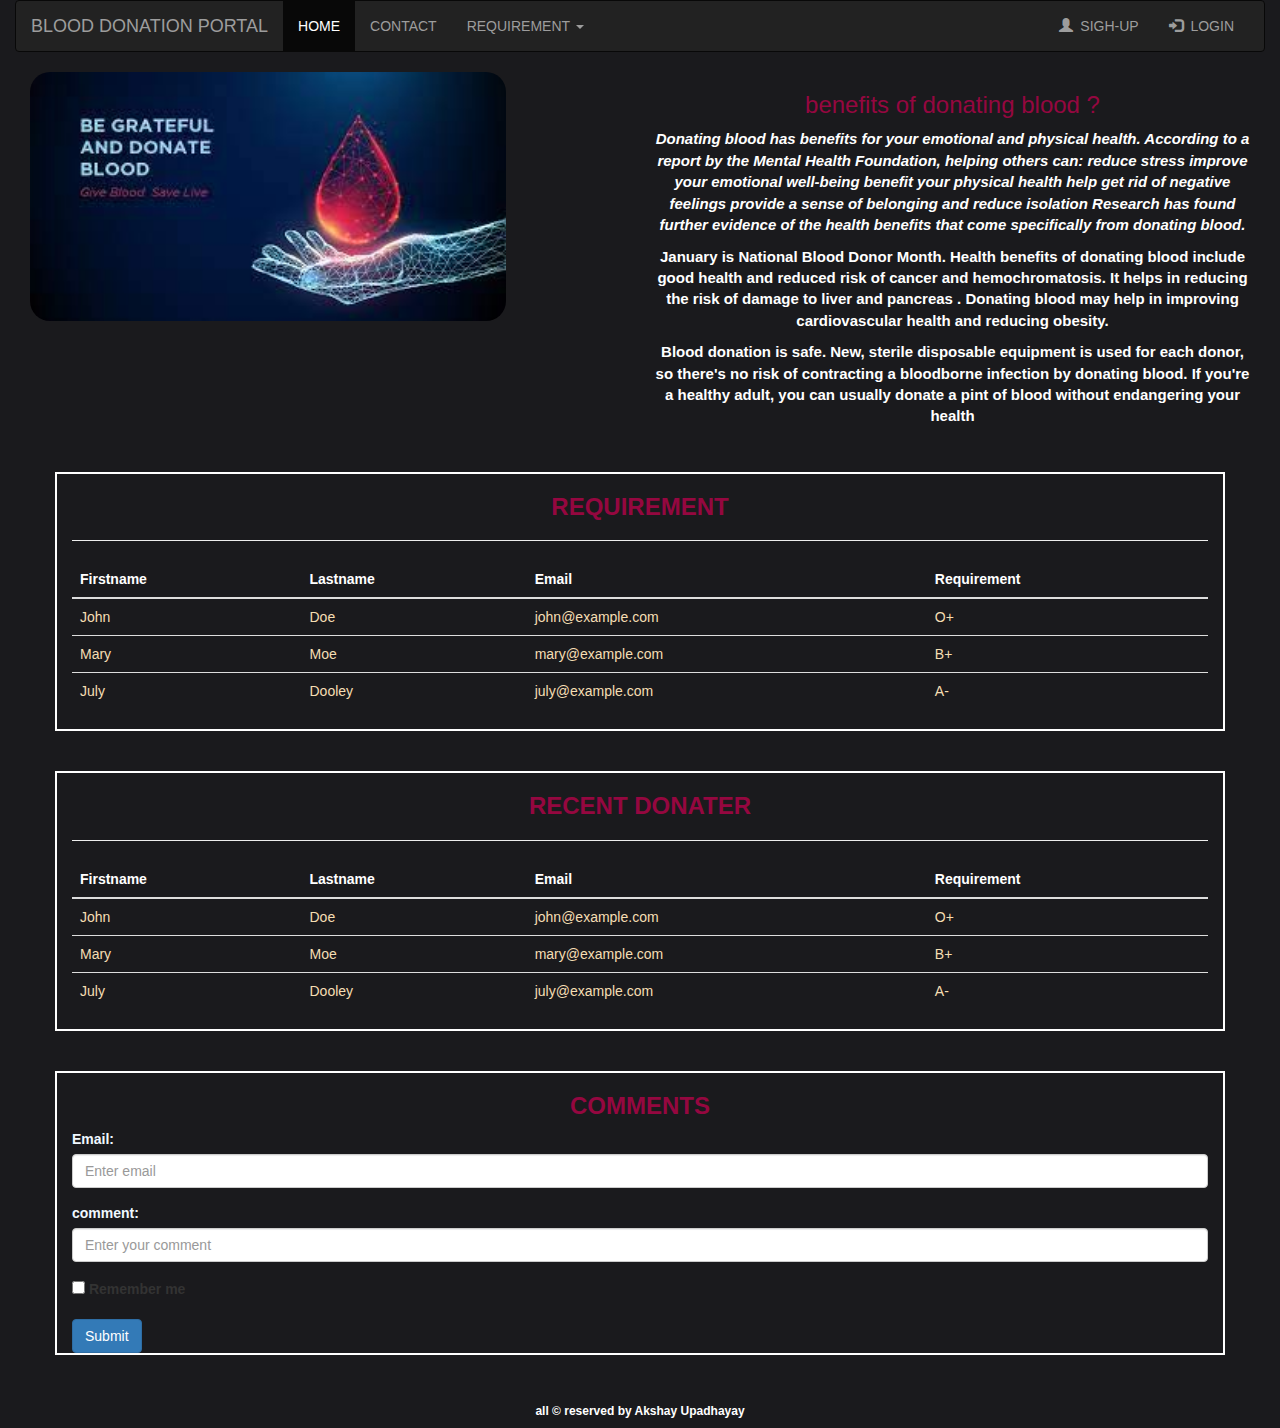
<file: project/p1/home.html>
<!DOCTYPE html>
<html lang="en">
  
<head>
    <meta charset="utf-8">
    <meta name="viewport" content="width=device-width, initial-scale=1">
    <link rel="stylesheet" href="https://maxcdn.bootstrapcdn.com/bootstrap/3.4.0/css/bootstrap.min.css">
    <script src="https://ajax.googleapis.com/ajax/libs/jquery/3.4.1/jquery.min.js"></script>
    <!-- <script src="https://maxcdn.bootstrapcdn.com/bootstrap/3.4.0/js/bootstrap.min.js"></script> -->
    <script src="https://cdnjs.cloudflare.com/ajax/libs/popper.js/1.16.0/umd/popper.min.js"></script>
    <script src="https://maxcdn.bootstrapcdn.com/bootstrap/4.5.2/js/bootstrap.min.js"></script>
</head>

<body style="background-color: #1A1A1D;">
    <div class="container-fluid">
        <nav class="navbar navbar-inverse">
            <div class="container-fluid">
                <div class="navbar-header">
                    <button type="button" class="navbar-toggle" data-toggle="collapse" data-target="#myNavbar">
                        <span class="icon-bar"></span>
                        <span class="icon-bar"></span>
                        <span class="icon-bar"></span>
                    </button>
                    <a class="navbar-brand" href="#">BLOOD DONATION PORTAL</a>
                </div>
                <div class="collapse navbar-collapse" id="myNavbar">
                    <ul class="nav navbar-nav">
                        <li class="active"><a href="home2.php">HOME</a></li>
                        <li class=""><a href="contact.html">CONTACT</a></li>
                        <li class="dropdown">
                            <a class="dropdown-toggle" data-toggle="dropdown" href="#">REQUIREMENT
                                <span class="caret"></span></a>
                            <ul class="dropdown-menu dropdown-content" style="background-color: #1E2223;">
                                <li><a href="creatacc.html" style="color:crimson; ">DONATER</a></li>
                                <li><a href="recever.html" style="color: crimson; ">RECEIVER</a></li>
                            </ul>
                        </li>
                    </ul>
                    <ul class="nav navbar-nav navbar-right">
                        <li><a href="reg3.html"><span class="glyphicon glyphicon-user"></span>&nbsp;&nbsp;SIGH-UP</a>
                        </li>
                        <li><a href="login.html"><span class="glyphicon glyphicon-log-in"></span>&nbsp;&nbsp;LOGIN</a>
                        </li>
                    </ul>
                </div>
            </div>
        </nav>
        <div class="container-fluid">
            <div class="row">
                <div class="col-sm-6 col-md-6 col-lg-6" style="height: 400px; border-radius: 24px; ">
                    <img src="/project/p1/blood.jpg" alt="blood img" class="img-responsive" width="80%" height="80px"
                        style="border-radius: 20px;">

                </div>
                <div class="col-sm-6 col-md-6 col-lg-6 ">
                    <h3 style="text-align: center; color: #950740;">benefits of donating blood ?</h3>
                    <p style="text-align: center; font-size: 15px; color:white; font-weight: bold; font-style: italic;">Donating blood has
                        benefits for your emotional and physical health. According to a report by the Mental Health
                        Foundation,
                        helping others can: reduce stress improve your emotional well-being benefit your physical health
                        help get rid of negative feelings
                        provide a sense of belonging and reduce isolation Research has found further evidence of the
                        health benefits that come specifically
                        from donating blood.
                    </p>
                    <p style="text-align: center; font-size: 15px; color:white; font-weight: bold;">January is National
                        Blood Donor Month. Health benefits of donating blood include good health and reduced risk of
                        cancer and hemochromatosis. It helps in reducing the risk of damage to liver and pancreas
                        . Donating blood may help in improving cardiovascular health and reducing obesity.</p>
                    <p style="text-align: center; font-size: 15px; color:white; font-weight: bold;">Blood donation is
                        safe. New, sterile disposable equipment is used for each donor, so there's no risk of
                        contracting a bloodborne infection by donating blood.
                        If you're a healthy adult, you can usually donate a pint of blood without endangering your
                        health</p>
                </div>
            </div>
        </div>
    </div>

    <div class="container" style="border:2px solid white;">
        <H3 style="text-align: center; font-weight: bold; color: #950740;">REQUIREMENT</H3>
        <hr>
            <table class="table">
                <thead style="color: white;">
                  <tr>
                    <th>Firstname</th>
                    <th>Lastname</th>
                    <th>Email</th>
                    <th>Requirement</th>
                  </tr>
                </thead>
                <tbody style="color: wheat;">
                  <tr>
                    <td>John</td>
                    <td>Doe</td>
                    <td>john@example.com</td>
                    <td>O+</td>
                  </tr>
                  <tr>
                    <td>Mary</td>
                    <td>Moe</td>
                    <td>mary@example.com</td>
                    <td>B+</td>
                  </tr>
                  <tr>
                    <td>July</td>
                    <td>Dooley</td>
                    <td>july@example.com</td>
                    <td>A-</td>
                  </tr>
                </tbody>
              </table>
            </div>
        </div>
        </div>
        <br>
        <br>
        <div class="container" style="border:2px solid white;">
            <H3 style="text-align: center; font-weight: bold; color: #950740;">RECENT DONATER</H3>
            <hr>
                <table class="table" >
                    <thead style="color: white;">
                      <tr>
                        <th>Firstname</th>
                        <th>Lastname</th>
                        <th>Email</th>
                        <th>Requirement</th>
                      </tr>
                    </thead>
                    <tbody style="color: wheat;">
                      <tr>
                        <td>John</td>
                        <td>Doe</td>
                        <td>john@example.com</td>
                        <td>O+</td>
                      </tr>
                      <tr>
                        <td>Mary</td>
                        <td>Moe</td>
                        <td>mary@example.com</td>
                        <td>B+</td>
                      </tr>
                      <tr>
                        <td>July</td>
                        <td>Dooley</td>
                        <td>july@example.com</td>
                        <td>A-</td>
                      </tr>
                    </tbody>
                  </table>
                </div>
            </div>
            <br>
            <br>
            <div class="container" style="border:2px solid white;">
                <H3 style="text-align: center; font-weight: bold; color: #950740;">COMMENTS</H3>
                <form action="/action_page.php">
                  <div class="form-group">
                    <label for="email" style="color: aliceblue;">Email:</label>
                    <input type="email" class="form-control" id="email" placeholder="Enter email" name="email">
                  </div>
                  <div class="form-group">
                    <label for="pwd"  style="color: aliceblue;">comment:</label>
                    <input type="text" class="form-control" id="pwd" placeholder="Enter your comment" name="pswd">
                  </div>
                  <div class="form-group form-check">
                    <label class="form-check-label">
                      <input class="form-check-input" type="checkbox" name="remember" style="color: antiquewhite;"> Remember me
                    </label>
                  </div>
                  <button type="submit" class="btn btn-primary" style="text-align: center;">Submit</button>
            
                </form>
              </div>
              <br>
              <br>
              <div class="container">
                <div class="row">
                <div class="col-md-12">
                    <h6 style="text-align: center; font-weight: bold; color: white;"> all &copy; reserved by Akshay Upadhayay</h6>
                </div>
            </div>
                </div>
        </html>
</body>

</html>
</file>
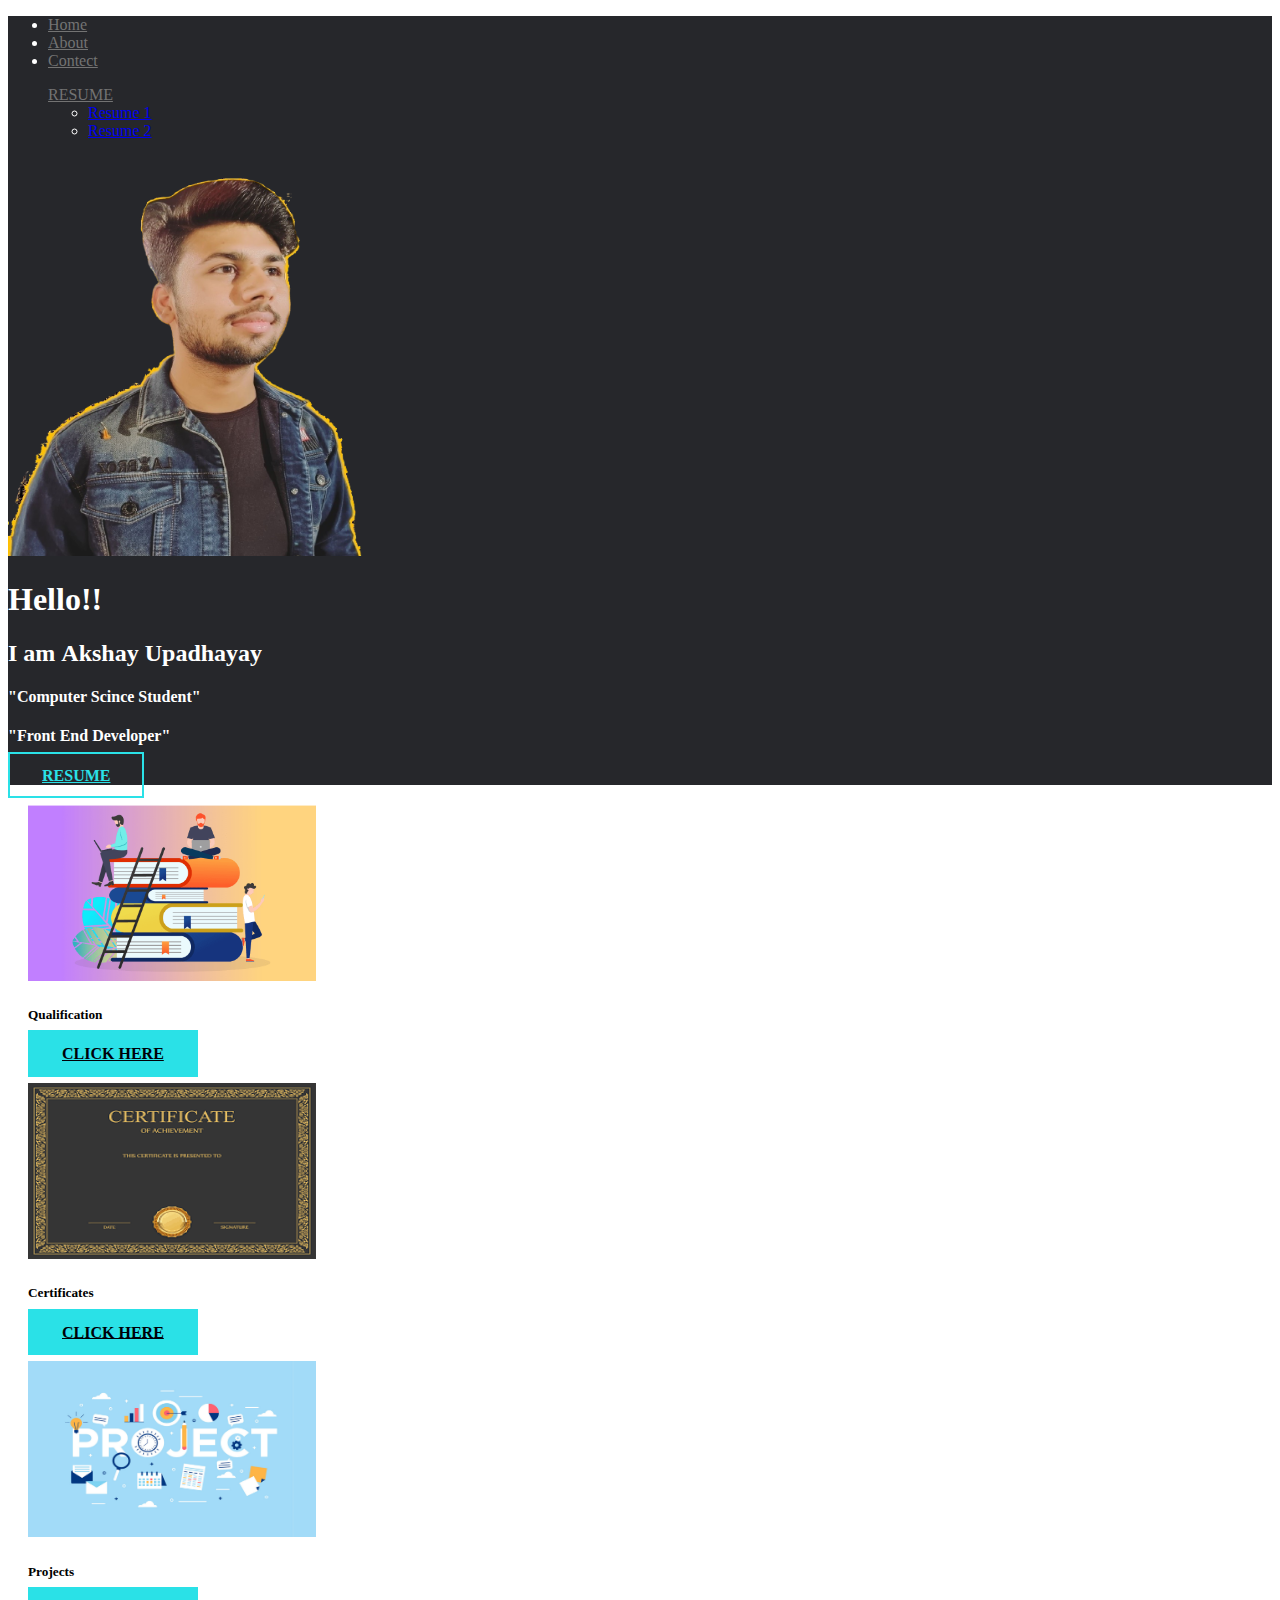
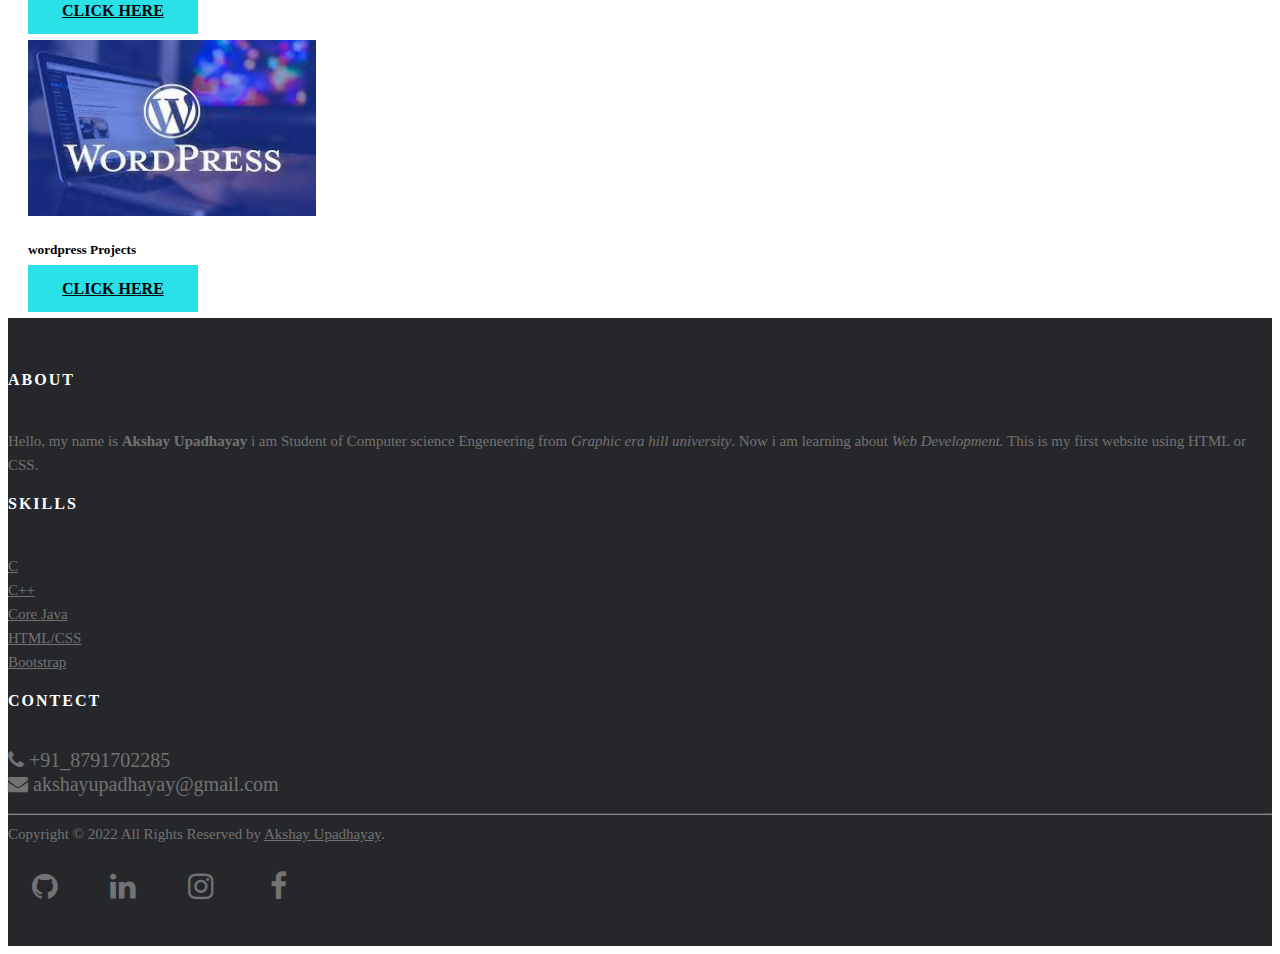
<file: project/p2/Home.html>
<!DOCTYPE html>
<html lang="en">

<head>
    <meta charset="UTF-8">
    <meta http-equiv="X-UA-Compatible" content="IE=edge">
    <meta name="viewport" content="width=device-width, initial-scale=1.0">
     <!-- Google Font -->
     <link href="https://fonts.googleapis.com/css2?family=Montserrat:wght@300;400;500;600;700&display=swap" rel="stylesheet">

     <!-- CSS only -->
     <link href="https://cdn.jsdelivr.net/npm/bootstrap@5.1.3/dist/css/bootstrap.min.css" rel="stylesheet"
         integrity="sha384-1BmE4kWBq78iYhFldvKuhfTAU6auU8tT94WrHftjDbrCEXSU1oBoqyl2QvZ6jIW3" crossorigin="anonymous">
     
     <!-- JavaScript Bundle with Popper -->
     <script src="https://cdn.jsdelivr.net/npm/bootstrap@5.1.3/dist/js/bootstrap.bundle.min.js"
         integrity="sha384-ka7Sk0Gln4gmtz2MlQnikT1wXgYsOg+OMhuP+IlRH9sENBO0LRn5q+8nbTov4+1p"
         crossorigin="anonymous"></script>

         <link rel="stylesheet" href="https://cdnjs.cloudflare.com/ajax/libs/font-awesome/4.7.0/css/font-awesome.min.css">

    <link rel="stylesheet" href="/project/p2/Style.css">

    <title>Document</title>
</head>

<body>
    <header>
        <div class="container">
            <nav class="navbar">
                <div class="">
                    <ul class="nav">
                        <li class="nav-item"><a class="nav-link" href="">Home</a></li>
                        <li class="nav-item"><a class="nav-link" href="">About</a></li>
                        <li class="nav-item"><a class="nav-link" href="">Contect</a></li>
                    </ul>
                </div>
                <div class="">
                    <ul class="nav dropdown">
                        <a class="nav-link dropdown-toggle" href="#" id="navbarDropdown" role="button"
                            data-bs-toggle="dropdown" aria-expanded="false">
                            RESUME
                        </a>
                        <ul class="dropdown-menu" aria-labelledby="navbarDropdown">
                            <li><a class="dropdown-item" href="/project/p2/Image/Akshay_Clg_Resume.pdf">Resume 1</a></li>
                            <li><a class="dropdown-item" href="/project/p2/Image/Akshay's Resume (2) (1).pdf">Resume 2</a></li>
                        </ul>
                    </ul>
                </div>
            </nav>
            <div class="row">
                <div class="col">
                    <img class="image" src="/project/p2/Image/me3-removebg-preview.png" alt="">
                </div>
                <div class="col">
                    <h1>Hello!!</h1>
                    <h2>I am <b>Akshay Upadhayay</b></h2>
                    <h4>"Computer Scince Student"</h4>
                    <h4>"Front End Developer"</h4>
                    <a href="/project/p2/Image/Akshay_Clg_Resume.pdf" class="btn btn-secondary">Resume</a>
                </div>
            </div>
    </header>

        <div class="container">
            <div class="row">
                <div class="card">
                    <img src="/project/p2/Image/Modern-Education.png" class="card-img-top" alt="...">
                    <div class="card-body">
                        <h5 class="card-title">Qualification</h5>
                        <p class="card-text"></p>
                        <a href="/project/p2/Qualification.html" class="btn btn-primary">Click Here</a>
                    </div>
                </div>
    
                <div class="card">
                    <img src="/project/p2/Image/download.png" class="card-img-top" alt="...">
                    <div class="card-body">
                        <h5 class="card-title">Certificates</h5>
                        <p class="card-text"></p>
                        <a href="#" class="btn btn-primary">Click Here</a>
                    </div>
                </div>
    
                <div class="card">
                    <img src="/project/p2/Image/projectmanager.png" class="card-img-top" alt="...">
                    <div class="card-body">
                        <h5 class="card-title">Projects</h5>
                        <p class="card-text"></p>
                        <a href="#" class="btn btn-primary">Click Here</a>
                    </div>
                </div>
    
                <div class="card">
                    <img src="/project/p2/Image/wordpress.jpg" class="card-img-top" alt="...">
                    <div class="card-body">
                        <h5 class="card-title">wordpress Projects</h5>
                        <p class="card-text"></p>
                        <a href="#" class="btn btn-primary">Click Here</a>
                    </div>
                </div>
    
            </div>
        </div>
    


    <footer class="site-footer">
        <div class="container">
            <div class="row">
                <div class="col-sm-12 col-md-6">
                    <h6>About</h6>
                    <p class="text-justify">
                        Hello, my name is <strong>Akshay Upadhayay</strong> i am Student of
                        Computer science Engeneering from <i>Graphic era hill university</i>.
                        Now i am learning about <i>Web Development.</i>
                        This is my first website using HTML or CSS.

                    </p>
                </div>

                <div class="col-xs-6 col-md-3">
                    <h6>Skills</h6>
                    <ul class="footer-links">
                        <li><a href=" ">C</a></li>
                        <li><a href=" ">C++</a></li>
                        <li><a href=" ">Core Java</a></li>
                        <li><a href=" ">HTML/CSS</a></li>
                        <li><a href=" ">Bootstrap</a></li>
                    </ul>
                </div>

                <div class="col-xs-6 col-md-3">
                    <h6>Contect</h6>
                    <ul class="footer-links">
                        <li><i class="fa fa-phone" style="padding: 0px;
                            font-size: 20px;
                            width: 0px;
                            text-align: center;
                            text-decoration: none;
                            margin: 0px;
                            border-radius: 0%;">&nbsp;+91_8791702285</i></li>
                        <li><i class="fa fa-envelope" style="padding: 0px;
                            font-size: 20px;
                            width: 0px;
                            text-align: center;
                            text-decoration: none;
                            margin: 0px;
                            border-radius: 0%;">&nbsp;akshayupadhayay@gmail.com</i></li>
                        
                    </ul>
                </div>
            </div>
            <hr>
        </div>
        <div class="container">
            <div class="row">
                <div class="col-md-8 col-sm-6 col-xs-12">
                    <p class="copyright-text">Copyright &copy; 2022 All Rights Reserved by
                        <a href="#">Akshay Upadhayay</a>.
                    </p>
                </div>

                <div class="col-md-4 col-sm-6 col-xs-12 text-center">

                    <a href="https://github.com/AkshayUpadhayay0?tab=repositories" class="fa fa-github"></a>
                    <a href="https://www.linkedin.com/in/akshay-upadhayay-3aa874205" class="fa fa-linkedin"></a>
                    <a href="https://instagram.com/akshayrajput2184?utm_medium=copy_link" class="fa fa-instagram"></a>
                    <a href="" class="fa fa-facebook"></a>
                </div>
            </div>
        </div>
    </footer>
</body>

</html>
</file>
<file: Stylecss.css>
body{
    background-color: #222629;
    color: beige;
}
/* ----- navbar css---- */
.navbar{
    background-color: #222629;
}
.navbar-brand{
    font-style: oblique;
    
}
.navbar a{
    color: lightgrey;
    
}


.navbar a:hover{
    background-color: #86c232;
    color: black;
}



.sticky {
    position: fixed;
    top: 0;
    width: 100%;
}


/* ----- Hero CSS ----- */
.hero{
    /* background-color: #3B8BEB; */
    margin-top: 30px;
}
.hero .hero-content{
    float: left;
    margin-left: 50px;
}

.hero .img-content .img{
    float: right;
    margin-right: 20px;
}


@media (max-width: 991.98px) {
    .hero {
        padding-top: 60px;
    }
    
    .hero .hero-content {
        padding: 0 15px;
    }
    
    .hero .hero-text p {
        font-size: 20px;
    }
    
    .hero .hero-text h1 {
        font-size: 45px;
    }
    
    .hero .hero-text h2 {
        font-size: 25px;
        height: 25px;
    }
    
    .hero .hero-btn .btn {
        padding: 12px 30px;
        letter-spacing: 1px;
    }
}


@media (max-width: 767.98px) {
    .hero {
        padding-top: 60px;
        padding-bottom: 60px;
    }
    
    .hero,
    .hero .hero-text,
    .hero .hero-btn {
        width: 100%;
        text-align: center;
    }
    
    .hero .hero-text p {
        font-size: 18px;
    }
    
    .hero .hero-text h1 {
        font-size: 35px;
    }
    
    .hero .hero-text h2 {
        font-size: 22px;
        height: 22px;
    }
    
    .hero .hero-btn .btn {
        padding: 10px 15px;
        letter-spacing: 1px;
    }
}

@media (max-width: 575.98px) {
    .hero .hero-text p {
        font-size: 16px;
    }
    
    .hero .hero-text h1 {
        font-size: 30px;
    }
    
    .hero .hero-text h2 {
        font-size: 18px;
        height: 18px;
    }
    
    .hero .hero-btn .btn {
        padding: 8px 10px;
        letter-spacing: 0;
    }
}



/* ------ skills css ---- */


.skill .col-lg-6{
    padding: 0;
}

.skill .section-header{
    margin-top: 20px;
    margin-bottom: 30px;
}

.skill .skill-img{
    margin: 20px;
}
.skill .skill-img .img{
    margin: 10px;
    height: 400px;
    width: 80%;
}

.skill .about-skill .Skills{
    margin: 20px;
}


/* ----Education Section---- */
/* .education{
    
} */
.education .edu{
    margin: 30px;
}


/* ------project section-----*/
/* .project{
    
} */
.project .pjt{
    margin: 30px;
}


/* ------achivment section---- */
/* .achivment{
    
} */
.achivment .amt{
    margin: 30px;
}





/* ---- Footer Section ---- */

.footer{
    margin: 30px;
}

.footer .footer-info{
    margin: 10px;
    text-align: center;
}

.footer .footer-info h2{
    color: beige;
}

.fa{
    padding: 20px;
    font-size: 30px;
    width: 30px;
    text-align: center;
    text-decoration: none;
    margin: 5px 2px;
    border-radius: 50%;
}

.fa:hover{
    color: #86c232;
}

.footer .footer-about{
    text-align: center;
    margin-top: 10px;
}

.footer .code{
    margin-top: 10px;
    text-align: center;
}

/* ----- Other ----- */


.btn{
    background-color: #86c232;
    color: aliceblue;
    border: 2px solid transparent;
    padding: 10px 20px;
    text-align: center;
    text-decoration: none;
    /* display: inline-block; */
    margin: 4px 2px;
    cursor: pointer;
    border-radius: 16px;
}

.btn:hover{
    background-color: transparent;
    border-color: #86c232;
}

.btn a{
    color: aliceblue;
    text-decoration: none;
}

a{
    color: #6b6e70;
}



h1{
    color: aliceblue;
}

h2{
    color: #61892f;
}

h3{
    color: aliceblue;
}

b{
    color: aliceblue;
}

q{
    font-style: italic;
}
</file>
<file: Sphoto.css>
body{
    background-color: #222629;
    color: beige;
}
/* ----- navbar css---- */
.navbar{
    background-color: #222629;
}
.navbar a{
    color: #86c232;
    float: right;
}
.navbar-brand{
    color: black;
}
.nav-link{
    color: black;
}
.sticky {
    position: fixed;
    top: 0;
    width: 100%;
}

/* ---- photo section ---- */
.Photo .header-section{
    text-align: center;
    text-decoration: none; 
}

.Photo .header-section h1{
    color: #86c232;
}
.Photo .header-section h3{
    color: #86c232;
}

* {
    box-sizing: border-box;
  }
  
  /* body {
    margin: 0;
    font-family: Arial;
  }
   */
  /* The grid: Four equal columns that floats next to each other */
  .column {
    float: left;
    width: 25%;
    padding: 10px;
  }
  
  /* Style the images inside the grid */
  .column img {
    opacity: 0.8; 
    cursor: pointer; 
  }
  
  .column img:hover {
    opacity: 1;
  }
  
  /* Clear floats after the columns */
  .row:after {
    content: "";
    display: table;
    clear: both;
  }
  
  /* The expanding image container */
  .container {
    position: relative;
    display: none;
  }
  
  /* Closable button inside the expanded image */
  .closebtn {
    position: absolute;
    top: 1px;
    right: 20px;
    color: black;
    font-size: 50px;
    cursor: pointer;
  }

/* ---- Footer Section ---- */

.footer{
    margin: 30px;
}

.footer .footer-info{
    margin: 10px;
    text-align: center;
}

.footer .footer-info h2{
    color: beige;
}

.fa{
    padding: 20px;
    font-size: 30px;
    width: 30px;
    text-align: center;
    text-decoration: none;
    margin: 5px 2px;
    border-radius: 50%;
}

.footer .footer-about{
    text-align: center;
}

/* ----- Other ----- */


.btn{
    background-color: #86c232;
    color: aliceblue;
    border: none;
    padding: 10px 20px;
    text-align: center;
    text-decoration: none;
    display: inline-block;
    margin: 4px 2px;
    cursor: pointer;
    border-radius: 16px;
}
.btn a{
    color: aliceblue;
    text-decoration: none;
}

a{
    color: #6b6e70;
}



h1{
    color: aliceblue;
}

h2{
    color: #61892f;
}

h3{
    color: aliceblue;
}

b{
    color: aliceblue;
}

q{
    font-style: italic;
}

.fa:hover{
    color: #86c232;
}
</file>
<file: code/code.css>
body{
    background-color: #222629;
    color: beige;
}
code{
    color: beige;
    font-weight: 200;
}
/* ----- navbar css---- */
.navbar{
    background-color: #222629;
}
.navbar a{
    color: #86c232;
    float: right;
}
.navbar-brand{
    color: black;
}
.nav-link{
    color: black;
}
.sticky {
    position: fixed;
    top: 0;
    width: 100%;
}


/* ---- Footer Section ---- */

.footer{
    margin: 30px;
}

.footer .footer-info{
    margin: 10px;
    text-align: center;
}

.footer .footer-info h2{
    color: beige;
}

.fa{
    padding: 20px;
    font-size: 30px;
    width: 30px;
    text-align: center;
    text-decoration: none;
    margin: 5px 2px;
    border-radius: 50%;
}

.footer .footer-about{
    text-align: center;
    margin-top: 10px;
}

.footer .code{
    margin-top: 10px;
    text-align: center;
}

/* ----- Other ----- */


.btn{
    background-color: #86c232;
    color: aliceblue;
    border: 2px solid transparent;
    padding: 10px 20px;
    text-align: center;
    text-decoration: none;
    /* display: inline-block; */
    margin: 4px 2px;
    cursor: pointer;
    border-radius: 16px;
}

.btn:hover{
    background-color: transparent;
    border-color: #86c232;
}

.btn a{
    color: aliceblue;
    text-decoration: none;
}

a{
    color: #6b6e70;
}



h1{
    color: #61892f;
}

h2{
    color: #61892f;
}

h3{
    color: aliceblue;
}

b{
    color: aliceblue;
}

q{
    font-style: italic;
}
</file>
<file: project/p2/Style.css>
header{
  background-color:#26272b ;
  color: #fff;
}
:root{
  --dark:black;
  --white:white;
  --primary:rgb(42, 225, 231);
}

.btn{
  padding: 0.8rem 2rem;
  font-size: 1rem;
  font-weight: 600;
  border: 2px solid transparent;
  outline: none;
  cursor: pointer;
  text-transform: uppercase;
  transition: all .3s ease;
}
.btn-primary{
  background-color: var(--primary);
  color: rgb(0, 0, 8);
}
.btn-primary:hover{
  background-color: transparent;
  border-color: var(--primary);
  color: var(--primary);

}

.btn-secondary{
  background-color: transparent;
  color: var(--primary);
  border-color: var(--primary);
}
.btn-secondary:hover{
  background-color: var(--primary);
  color:var(--secondary)
}

.nav-link
{
color:#737373;
}

.nav-link :active,.footer-links :focus,.footer-links :hover
{
    color:#3366cc;
    text-decoration:none; 
}
.row{
    align-items: center;
}



.image{
    align-self: center;
    height: 400px;
    width: 400px;
}

.card{
  align-self: center;
    width: 18rem;
    margin: 20px;
}
.card-img-top{
  align-self: center;
  width: 18rem;
  height: 11rem;
}
.site-footer
{
  background-color:#26272b;
  padding:45px 0 20px;
  font-size:15px;
  line-height:24px;
  color:#737373;
}
.site-footer hr
{
  border-top-color:#bbb;
  opacity:0.5
}
.site-footer hr.small
{
  margin:20px 0
}
.site-footer h6
{
  color:#fff;
  font-size:16px;
  text-transform:uppercase;
  margin-top:5px;
  letter-spacing:2px
}
.site-footer a
{
  color:#737373;
}
.site-footer a:hover
{
  color:#3366cc;
  text-decoration:none;
}
.footer-links
{
  padding-left:0;
  list-style:none
}
.footer-links li
{
  display:block
}
.footer-links a
{
  color:#737373
}
.footer-links a:active,.footer-links a:focus,.footer-links a:hover
{
  color:#3366cc;
  text-decoration:none;
}
.footer-links.inline li
{
  display:inline-block
}
.site-footer .social-icons
{
  text-align:right
}

.copyright-text
{
  margin:0
}
@media (max-width:991px)
{
  .site-footer [class^=col-]
  {
    margin-bottom:30px
  }
}
@media (max-width:767px)
{
  .site-footer
  {
    padding-bottom:0
  }
  .site-footer .copyright-text,.site-footer .social-icons
  {
    text-align:center
  }
}

.fa{
  padding: 20px;
  font-size: 30px;
  width: 30px;
  text-align: center;
  text-decoration: none;
  margin: 5px 2px;
  border-radius: 50%;
}



/* Qualification Image madal css  */

.education a{
  color: #000;
  text-decoration: none;
}

.education .froof .btn{
  margin: 20px;
  flex: auto;
}
</file>
